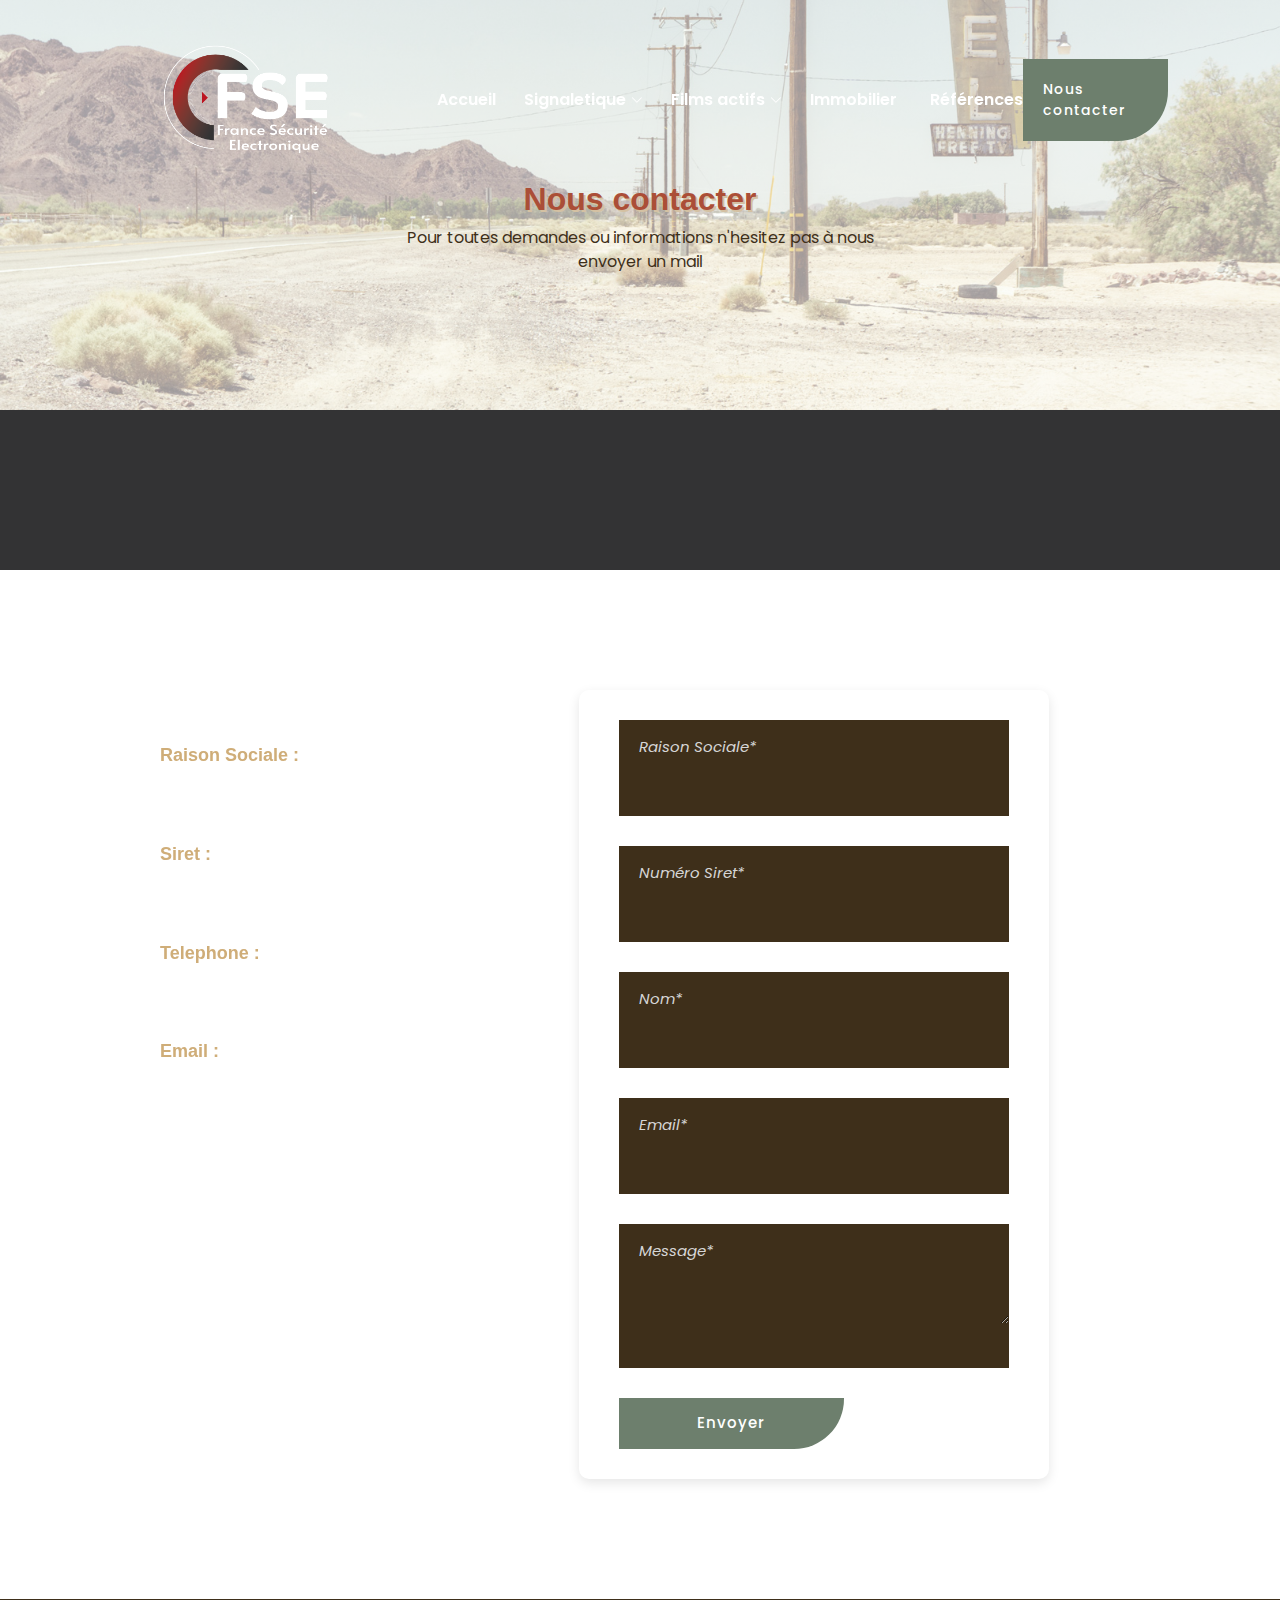
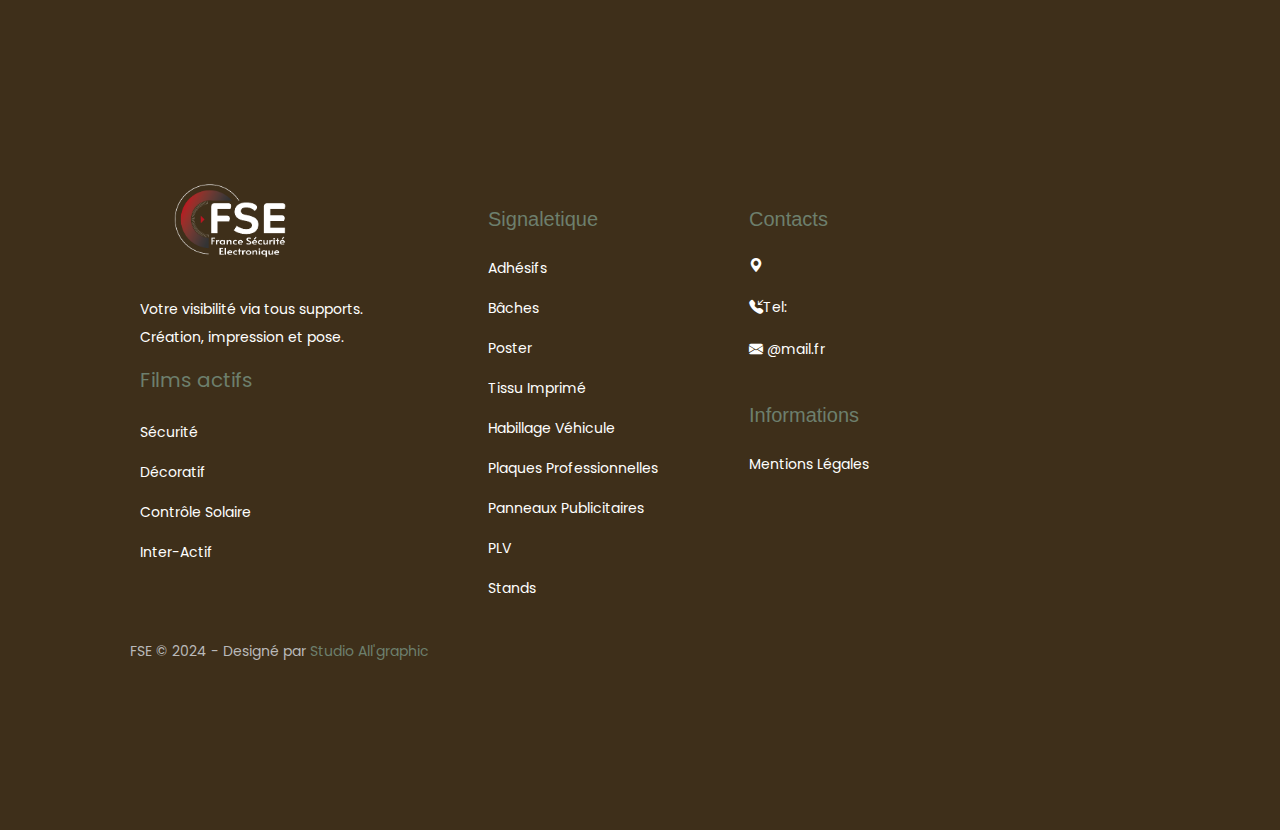
<file: contact.html>
<!DOCTYPE html>
<html lang="FR">
  <head>
  <meta charset="utf-8">
  <meta content="width=device-width, initial-scale=1.0" name="viewport">

  <title>Contact FSE</title>
  <meta content="" name="Technoit - IT Solutions & Business Services Multipurpose Responsive Website Template">
  <meta name="description" content="Technoit - IT Solutions & Business Services Multipurpose Responsive Website Template">
  <meta http-equiv="X-UA-Compatible" content="ie=edge">
  <meta content="" name="ZRTHEMES">

  <!-- Favicons -->
  <link href="assets/images/favicon.png" rel="icon">
  <link href="assets/images/apple-touch-icon.png" rel="apple-touch-icon">

  <!-- Google Fonts -->
  <link href="https://fonts.googleapis.com/css2?family=Open+Sans:ital,wght@0,300;0,400;0,500;0,600;0,700;1,300;1,400;1,600;1,700&amp;family=Montserrat:ital,wght@0,300;0,400;0,500;0,600;0,700;1,300;1,400;1,500;1,600;1,700&amp;family=Raleway:ital,wght@0,300;0,400;0,500;0,600;0,700;1,300;1,400;1,500;1,600;1,700&amp;display=swap" rel="stylesheet">
  <link rel="preconnect" href="https://fonts.googleapis.com">
  <link rel="preconnect" href="https://fonts.gstatic.com" crossorigin="">
  <link href="https://fonts.googleapis.com/css2?family=Oswald:wght@500&amp;display=swap" rel="stylesheet">
  <link href="https://fonts.googleapis.com/css2?family=Poppins:wght@300;400&amp;display=swap" rel="stylesheet">
  <!-- Vendor CSS Files -->
  <link href="assets/vendor/aos/aos.css" rel="stylesheet">
  <link href="assets/stylesheets/font-awesome.min.css" rel="stylesheet">
  <link href="assets/vendor/swiper/swiper-bundle.min.css" rel="stylesheet">
  <link href="assets/vendor/glightbox/css/glightbox.min.css" rel="stylesheet">
  <link href="assets/vendor/bootstrap/css/bootstrap.min.css" rel="stylesheet">
  <link href="assets/vendor/bootstrap-icons/bootstrap-icons.css" rel="stylesheet">
  <!-- Main CSS File -->
  <link href="assets/stylesheets/styles.css" rel="stylesheet">


</head>

<body>
  <header id="header" class="header d-flex align-items-center sticked stikcy-menu">
    <div class="container-fluid container-xl d-flex align-items-center justify-content-between">
      <a href="index.html" class="logo d-flex align-items-center">
        <img src="assets/images/logo.png" alt="logo fse">
      </a>
      <nav id="navbar" class="navbar">
        <ul>
          <li><a href="index.html" class="">Accueil</a></li>
          <li class="dropdown"><a href="souples.html"><span>Signaletique</span> <i class="bi bi-chevron-down dropdown-indicator"></i></a>
            <ul>
              <li class="dropdown"><a href="souples.html"><span>Supports souples</span> <i class="bi bi-chevron-down dropdown-indicator"></i></a>
                <ul>
                  <li><a href="souples.html#adhesifs" class="">Adhésifs</a></li>
                  <li><a href="souples.html#bache" class="">Bâches</a></li>
                  <li><a href="souples.html#poster" class="">Poster</a></li>
                  <li><a href="souples.html#tissu" class="">Tissu imprimé</a></li>
                  <li><a href="souples.html#habillage" class="">Habillage véhicule</a></li>
                </ul>
              </li>
              <li class="dropdown"><a href="rigides.html"><span>Supports rigides</span> <i class="bi bi-chevron-down dropdown-indicator"></i></a>
                <ul>
                  <li><a href="rigides.html#plaques" class="">Plaques professionnelles</a></li>
                  <li><a href="rigides.html#panneaux" class="">Panneaux publicitaires </a></li>
                  <li><a href="rigides.html#plv" class="">PLV</a></li>
                  <li><a href="rigides.html#stands" class="">Stands</a></li>
                </ul>
              </li>
              <li class="dropdown"><a href="enseignes.html"><span>Enseignes</span> <i class="bi bi-chevron-down dropdown-indicator"></i></a>
                <ul>
                  <li class="dropdown"><a href="enseignes.html#drapeaux"><span>Drapeaux</span> <i class=""></i></a>
                  <li class="dropdown"><a href="enseignes.html#lettres"><span>Lettres découpées</span> <i class=""></i></a>
                  <li class="dropdown"><a href="enseignes.html#toles"><span>Tôles tablettes</span> <i class=""></i></a>
                  <li class="dropdown"><a href="enseignes.html#stores"><span>Stores</span> <i class=""></i></a>
                  <li class="dropdown"><a href="enseignes.html#neons"><span>Néons</span> <i class=""></i></a>
                  </ul>
            </ul>
          </li>
          <li class="dropdown"><a href="film actifs.html"><span>Films actifs</span> <i class="bi bi-chevron-down dropdown-indicator"></i></a>
            <ul>
              <li class="dropdown"><a href="film actifs.html#securite"><span>Sécurité</span> <i class=""></i></a></li>
              <li class="dropdown"><a href="film actifs.html#decoratif"><span>Décoratif</span> <i class=""></i></a></li>
              <li class="dropdown"><a href="film actifs.html#solaire"><span>Contrôle solaire </span> <i class=""></i></a></li>
              <li class="dropdown"><a href="film actifs.html#inter"><span>Inter-actif</span> <i class=""></i></a></li>
            </ul>
          </li>
          <li class="dropdown"><a href="immobilier.html"><span>Immobilier</span><i class=""></i></a>
          </li>
          <li><a href="reference.html" class="">Références</a></li>
        </ul>
      </nav><!-- .navbar -->
      <a href="contact.html" class="btn-get-started hide-on-mobile">Nous contacter</a>
      <i class="mobile-nav-toggle mobile-nav-show bi bi-list"></i>
      <i class="mobile-nav-toggle mobile-nav-hide d-none bi bi-x"></i>
    </div>
  </header>
  <!-- End Header -->

  <!--  Breadcrumbs  -->
  <div class="breadcrumbs">
    <div class="page-header d-flex align-items-center">
      <div class="container position-relative">
        <div class="row d-flex justify-content-center">
          <div class="col-lg-6 text-center">
            <h2>Nous contacter</h2>
            <p>Pour toutes demandes ou informations n'hesitez pas à nous envoyer un mail </p>
          </div>
        </div>
      </div>
    </div>
    <nav>
      <div class="container">
       
      </div>
    </nav>
  </div><!-- End Breadcrumbs -->

  <main id="main">

    <div class="single-page">
      <!-- Start Contact Section -->
    <div id="contact" class="contact-section section">
     
      <div class="container">
        <div class="row">
          <div class="col-lg-4 col-md-12" data-aos="fade-right">
            <div class="contact-information-box-3">
              <div class="col-lg-12">
                <div class="single-contact-info-box">
                  <div class="contact-info">
                    <h6>Raison sociale :</h6>
                  </div>
                </div>
              </div>
              <div class="row">
                <div class="col-lg-12">
                  <div class="single-contact-info-box">
                    <div class="contact-info">
                      <h6>Siret :</h6>
                    </div>
                  </div>
                </div>
                <div class="col-lg-12">
                  <div class="single-contact-info-box">
                    <div class="contact-info">
                      <h6>Telephone :</h6>
                    </div>
                  </div>
                </div>
                <div class="col-lg-12">
                  <div class="single-contact-info-box">
                    <div class="contact-info">
                      <h6>Email :</h6>
                    </div>
                  </div>
                </div>
              </div>
            </div>
          </div>
            <div class="col-lg-8 col-md-12">
              <div class="contact-form-box contact-form contact-form-3">
                <div class="form-container-box">
                  <form class="rd-mailform rd-mailform_style-1" data-form-output="form-output-global" data-form-type="contact" method="post">
                    <div class="form-group form-input-box">
                      <input class="form-control" id="contact-name" type="text" name="name" required placeholder="Raison sociale*" >
                      <label class="form-label" for="contact-name"></label>
                    </div>
                    <div class="form-group form-input-box">
                      <input class="form-control" id="contact-name" type="text" name="name" required placeholder="Numéro siret*" >
                      <label class="form-label" for="contact-name"></label>
                    </div>
                    <div class="form-group form-input-box">
                      <input class="form-control" id="contact-name" type="text" name="name" required placeholder="Nom*" >
                      <label class="form-label" for="contact-name"></label>
                    </div>
                    <div class="form-group form-input-box">
                      <input class="form-control" id="contact-email" type="email" name="email" required placeholder="Email*">
                      <label class="form-label" for="contact-email"></label>
                    </div>
                    <div class="form-group form-input-box">
                      <textarea class="form-control" id="contact-message" name="message" required placeholder="Message*"></textarea>
                      <label class="form-label" for="contact-message"></label>
                    </div>
                    <button class="btn-get-started hide-on-mobile" type="submit">Envoyer</button>
                  </form>
                </div>
              </div>
            </div>
          </div>
        </div>
      </div>
    </div>
    <!-- End Contact Section -->
    </div>

  </main><!-- End #main -->

  <!--  Footer  -->
  <footer id="footer" class="footer-section">
    <div class="container">
        <div class="footer-content pt-5 pb-5">
            <div class="row">
                <div class="col-xl-4 col-lg-4 mb-50">
                    <div class="footer-widget">
                        <div class="footer-logo">
                            <a href="index.html" class="logo d-flex align-items-center">
                              <img src="assets/images/logo.png" alt="logo fse">
                            </a>
                        </div>
                        <div class="footer-text">
                            <p>Votre visibilité via tous supports.<br/>Création, impression et pose.</p>
                        </div>
                        <div class="footer-social-icon">
                            <span>Films actifs</span>
                            <ul class="list">
                              <li><a href="film actifs.html#securite">Sécurité</a></li>
                              <li><a href="film actifs.html#decoratif">Décoratif</a></li>
                              <li><a href="film actifs.html#solaire">Contrôle solaire </a></li>
                              <li><a href="film actifs.html#inter">Inter-actif</a></li>
                            </ul>
                        </div>
                    </div>
                </div>
                
                <div class="col-lg-3 col-md-6 col-sm-12 footer-column">
                      <div class="service-widget footer-widget">
                        <div class="footer-widget-heading">
                            <h3>Signaletique</h3>
                        </div>
                          <ul class="list">
                            <li><a href="souples.html#adhesifs" class="">Adhésifs</a></li>
                            <li><a href="souples.html#bache" class="">Bâches</a></li>
                            <li><a href="souples.html#poster" class="">Poster</a></li>
                            <li><a href="souples.html#tissu" class="">Tissu imprimé</a></li>
                            <li><a href="souples.html#habillage" class="">Habillage véhicule</a></li>
                            <li><a href="rigides.html#plaques" class="">Plaques professionnelles</a></li>
                            <li><a href="rigides.html#panneaux" class="">Panneaux publicitaires </a></li>
                            <li><a href="rigides.html#plv" class="">PLV</a></li>
                            <li><a href="rigides.html#stands" class="">Stands</a></li>
                          </ul>
                      </div>
                  </div>
                <div class="col-xl-4 col-lg-4 col-md-6 mb-50">
                    <div class="contact-widget footer-widget">
                        <div class="footer-widget-heading">
                            <h3>Contacts</h3>
                        </div>
                          <div class="footer-text">
                              <p><i class="bi bi-geo-alt-fill mr-15"></i>  </p>
                              <p><i class="bi bi-telephone-inbound-fill mr-15"></i>Tel: </p>
                              <p><i class="bi bi-envelope-fill mr-15"></i> @mail.fr</p>
                          </div>
                    </div>
                    <div class="service-widget footer-widget">
                        <div class="footer-widget-heading">
                            <h3>Informations</h3>
                        </div>
                          <ul class="list">
                            <li><a href="privacy-policy.html">Mentions légales</a></li>
                          </ul>
                    </div>
                </div>
            </div>
            <div class="row">
                <div class="col-xl-6 col-lg-6 text-left text-lg-left">
                    <div class="copyright-text">
                        <p>FSE © 2024 - Designé par <a href="https://studio-allgraphic.com/" target="_blank"> Studio All'graphic</a></p>
                    </div>
                </div>
            </div>
        </div>
    </div>
  </footer>
  <!-- End Footer -->

  <a href="#" class="scroll-top d-flex align-items-center justify-content-center active">
    <i class="bi bi-arrow-up-short"></i>
  </a>

  <div id="preloader"></div>

  <!-- Vendor JS Files -->
  <script src="assets/javascripts/jquery.min.js"></script>
  <script src="assets/vendor/glightbox/js/glightbox.min.js"></script>
  <script src="assets/vendor/bootstrap/js/bootstrap.bundle.min.js"></script>
  <script src="assets/vendor/aos/aos.js"></script>
  <script src="assets/vendor/swiper/swiper-bundle.min.js"></script>
  <script src="assets/javascripts/plugins.js"></script>
  <script src="assets/javascripts/purecounter_vanilla.js"></script>
  <script src="assets/javascripts/validator.min.js"></script>
  <script src="assets/javascripts/contactform.js"></script>
  <script src="assets/javascripts/particles.min.js"></script>
  <script src="assets/javascripts/script.js"></script>

  <!-- Template Main JS File -->
  <script src="assets/javascripts/main.js"></script>



</body></html>
</file>
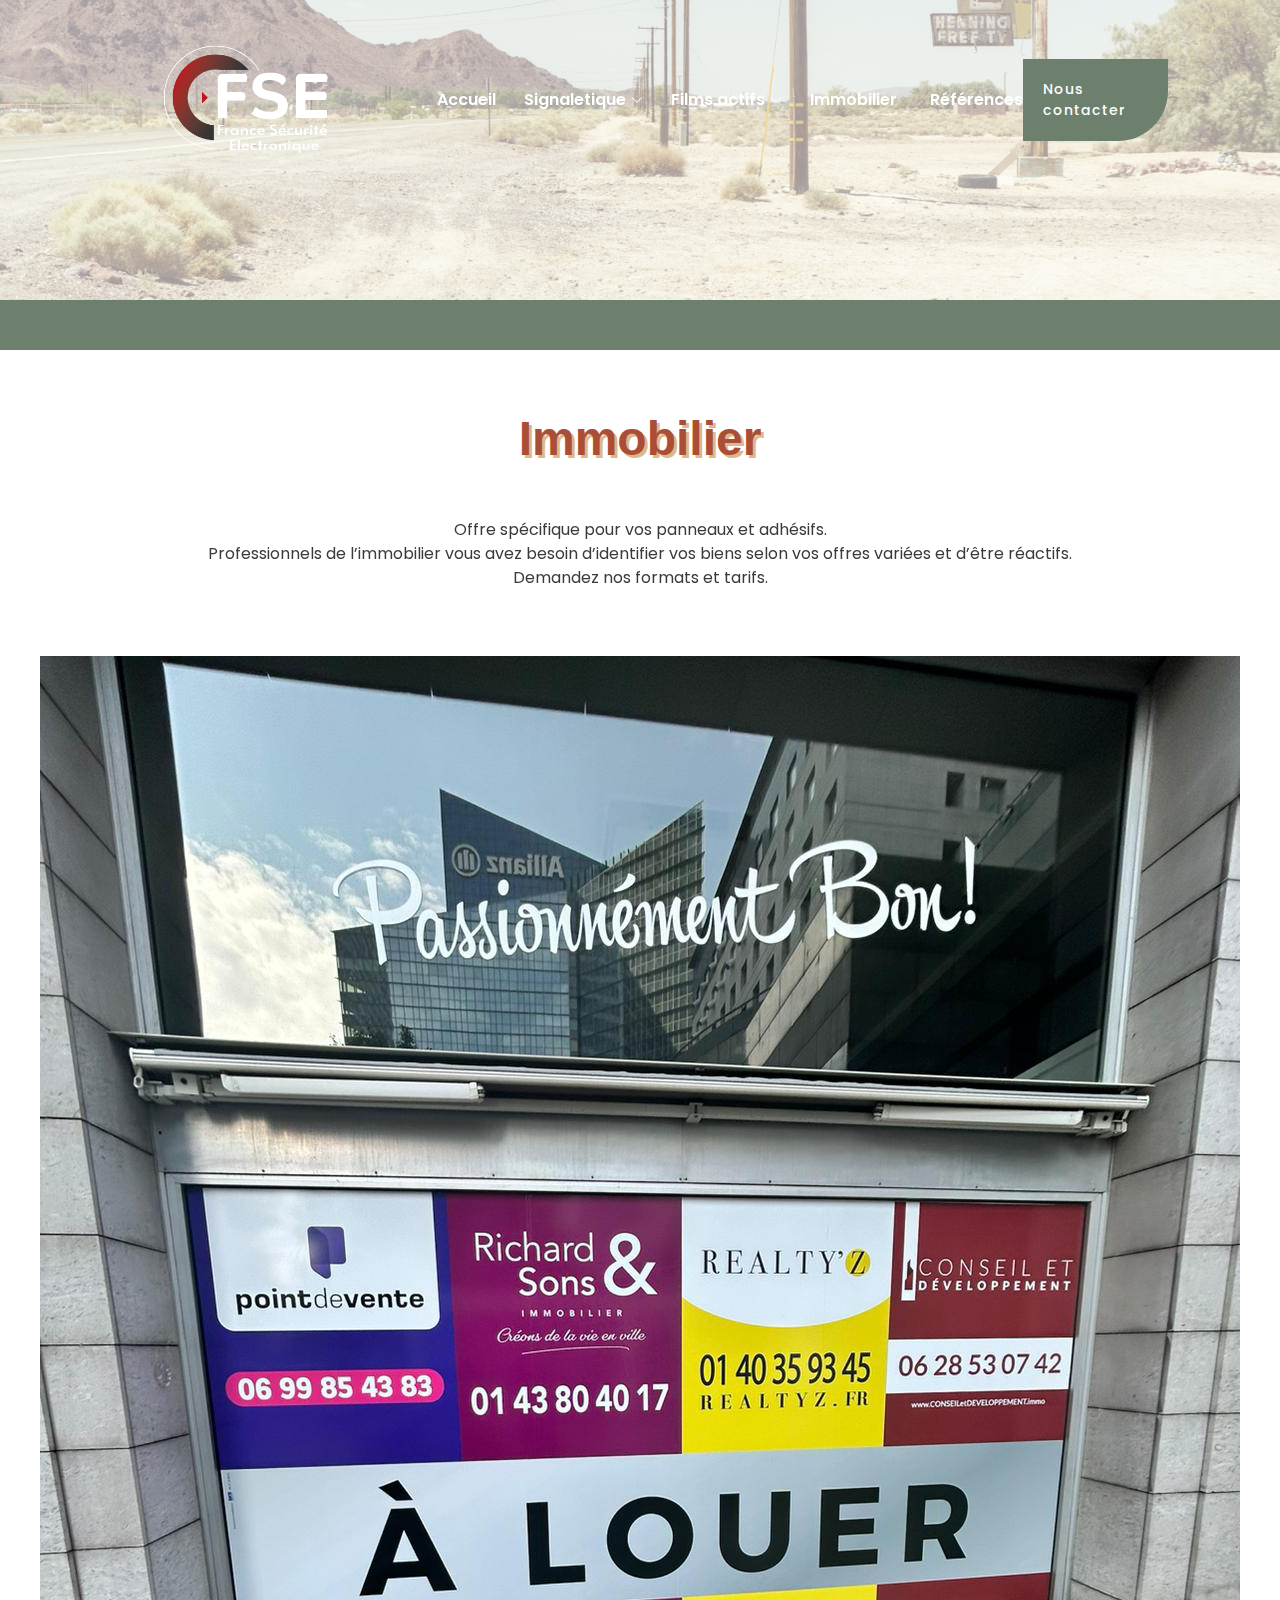
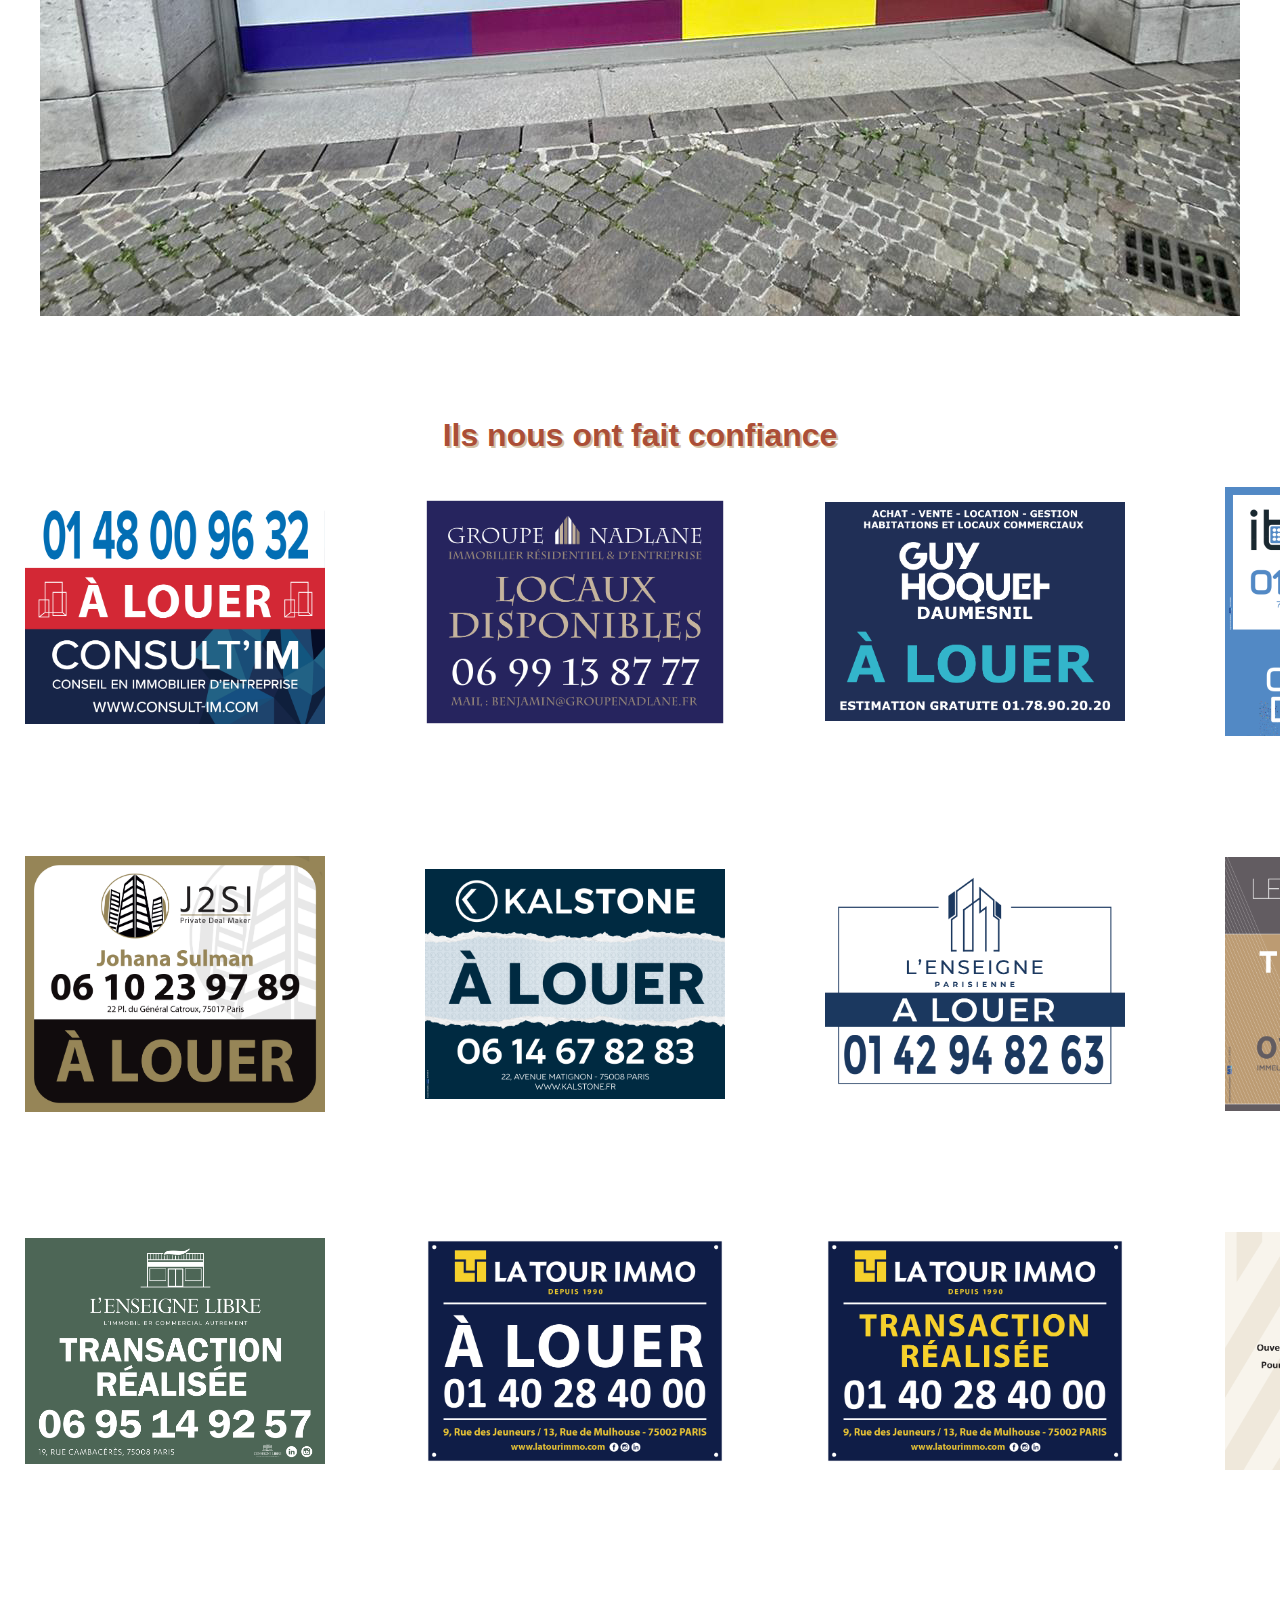
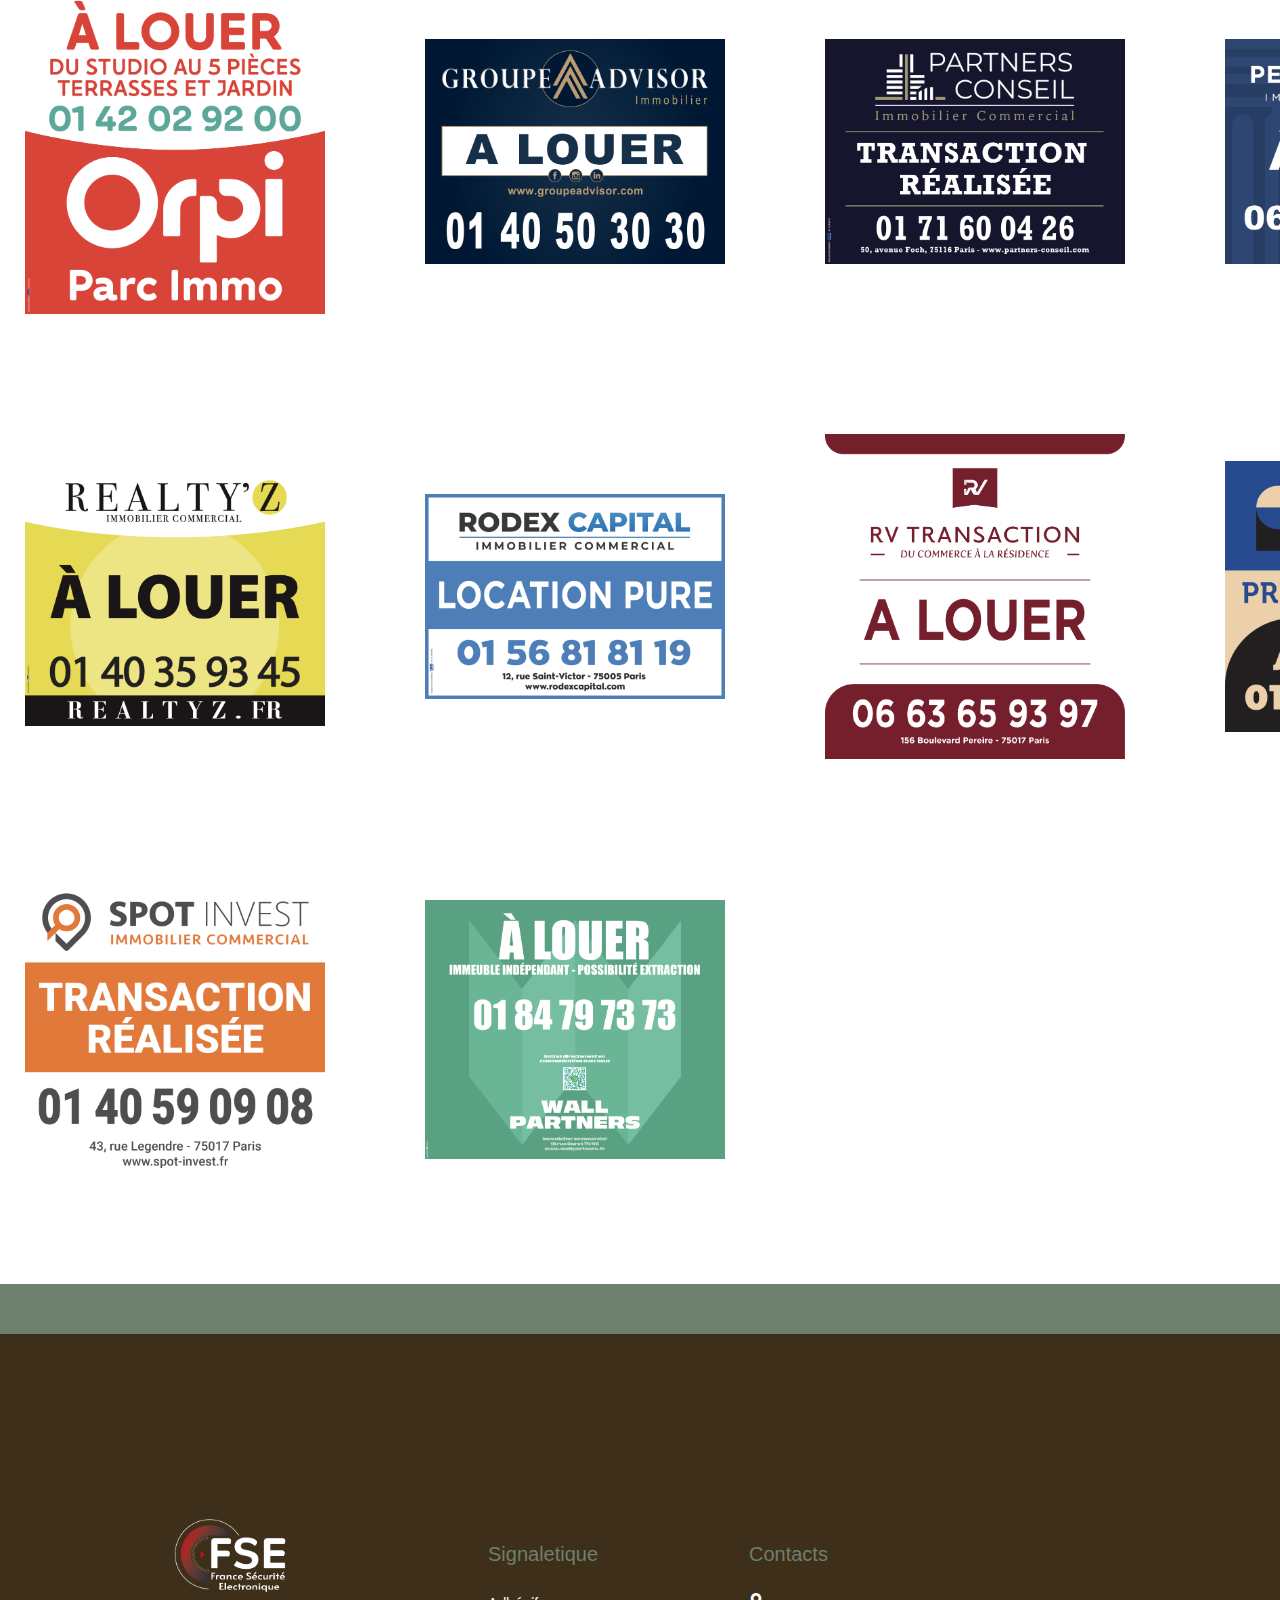
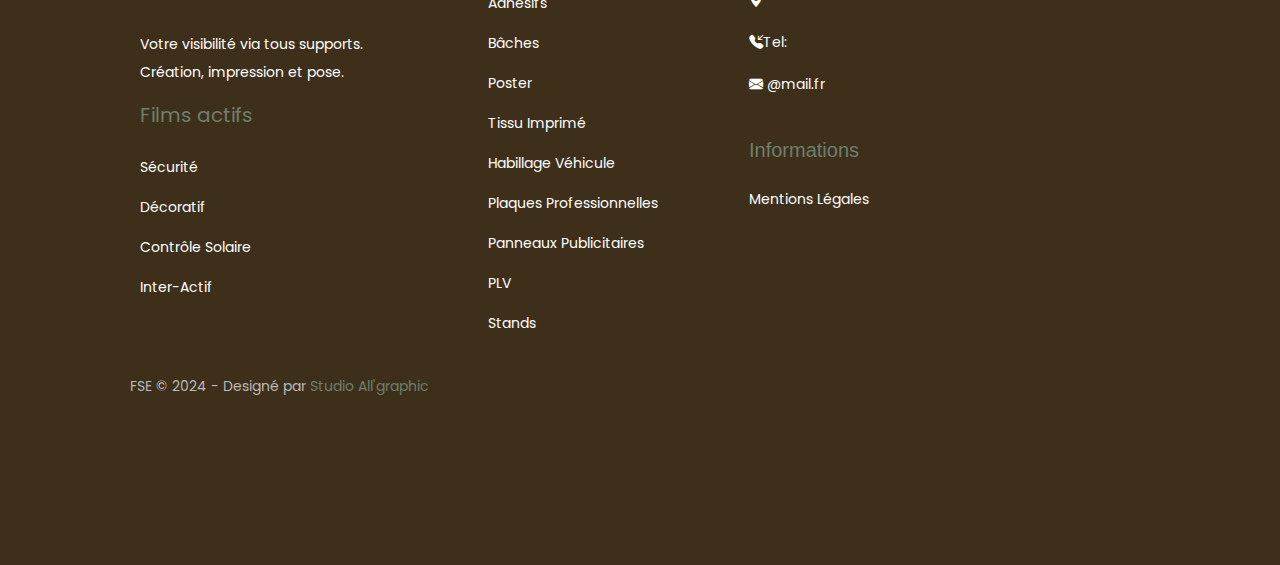
<file: immobilier.html>
<!DOCTYPE html>
<html lang="fr">
  <head>
  <meta charset="utf-8">
  <meta content="width=device-width, initial-scale=1.0" name="viewport">

  <title>services</title>
  <meta content="" name="Technoit - IT Solutions & Business Services Multipurpose Responsive Website Template">
  <meta name="description" content="Technoit - IT Solutions & Business Services Multipurpose Responsive Website Template">
  <meta http-equiv="X-UA-Compatible" content="ie=edge">
  <meta content="" name="ZRTHEMES">

  <!-- Favicons -->
  <link href="assets/images/favicon.png" rel="icon">
  <link href="assets/images/apple-touch-icon.png" rel="apple-touch-icon">

  <!-- Google Fonts -->
  <link href="https://fonts.googleapis.com/css2?family=Open+Sans:ital,wght@0,300;0,400;0,500;0,600;0,700;1,300;1,400;1,600;1,700&amp;family=Montserrat:ital,wght@0,300;0,400;0,500;0,600;0,700;1,300;1,400;1,500;1,600;1,700&amp;family=Raleway:ital,wght@0,300;0,400;0,500;0,600;0,700;1,300;1,400;1,500;1,600;1,700&amp;display=swap" rel="stylesheet">
  <link rel="preconnect" href="https://fonts.googleapis.com">
  <link rel="preconnect" href="https://fonts.gstatic.com" crossorigin="">
  <link href="https://fonts.googleapis.com/css2?family=Oswald:wght@500&amp;display=swap" rel="stylesheet">
  <link href="https://fonts.googleapis.com/css2?family=Poppins:wght@300;400&amp;display=swap" rel="stylesheet">
  <!-- Vendor CSS Files -->
  <link href="assets/vendor/aos/aos.css" rel="stylesheet">
  <link href="assets/stylesheets/font-awesome.min.css" rel="stylesheet">
  <link href="assets/vendor/swiper/swiper-bundle.min.css" rel="stylesheet">
  <link href="assets/vendor/glightbox/css/glightbox.min.css" rel="stylesheet">
  <link href="assets/vendor/bootstrap/css/bootstrap.min.css" rel="stylesheet">
  <link href="assets/vendor/bootstrap-icons/bootstrap-icons.css" rel="stylesheet">
  <link href="https://cdnjs.cloudflare.com/ajax/libs/font-awesome/5.15.4/css/all.min.css" rel="stylesheet">
  <!-- Main CSS File -->
  <link href="assets/stylesheets/styles.css" rel="stylesheet">


</head>

<body>
  <header id="header" class="header d-flex align-items-center sticked stikcy-menu">
    <div class="container-fluid container-xl d-flex align-items-center justify-content-between">
      <a href="index.html" class="logo d-flex align-items-center">
        <img src="assets/images/logo.png" alt="logo fse">
      </a>
      <nav id="navbar" class="navbar">
        <ul>
            <li><a href="index.html" class="">Accueil</a></li>
            <li class="dropdown"><a href="souples.html"><span>Signaletique</span> <i class="bi bi-chevron-down dropdown-indicator"></i></a>
              <ul>
                <li class="dropdown"><a href="souples.html"><span>Supports souples</span> <i class="bi bi-chevron-down dropdown-indicator"></i></a>
                  <ul>
                    <li><a href="souples.html#adhesifs" class="">Adhésifs</a></li>
                    <li><a href="souples.html#bache" class="">Bâches</a></li>
                    <li><a href="souples.html#poster" class="">Poster</a></li>
                    <li><a href="souples.html#tissu" class="">Tissu imprimé</a></li>
                    <li><a href="souples.html#habillage" class="">Habillage véhicule</a></li>
                  </ul>
                </li>
                <li class="dropdown"><a href="rigides.html"><span>Supports rigides</span> <i class="bi bi-chevron-down dropdown-indicator"></i></a>
                  <ul>
                    <li><a href="rigides.html#plaques" class="">Plaques professionnelles</a></li>
                    <li><a href="rigides.html#panneaux" class="">Panneaux publicitaires </a></li>
                    <li><a href="rigides.html#plv" class="">PLV</a></li>
                    <li><a href="rigides.html#stands" class="">Stands</a></li>
                  </ul>
                </li>
                <li class="dropdown"><a href="enseignes.html"><span>Enseignes</span> <i class="bi bi-chevron-down dropdown-indicator"></i></a>
                    <ul>
                      <li class="dropdown"><a href="enseignes.html#drapeaux"><span>Drapeaux</span> <i class=""></i></a>
                      <li class="dropdown"><a href="enseignes.html#lettres"><span>Lettres découpées</span> <i class=""></i></a>
                      <li class="dropdown"><a href="enseignes.html#toles"><span>Tôles tablettes</span> <i class=""></i></a>
                      <li class="dropdown"><a href="enseignes.html#stores"><span>Stores</span> <i class=""></i></a>
                      <li class="dropdown"><a href="enseignes.html#neons"><span>Néons</span> <i class=""></i></a>
                      </ul>
                </ul>
              </li>
            <li class="dropdown"><a href="film actifs.html"><span>Films actifs</span> <i class="bi bi-chevron-down dropdown-indicator"></i></a>
              <ul>
                <li class="dropdown"><a href="film actifs.html#securite"><span>Sécurité</span> <i class=""></i></a></li>
                <li class="dropdown"><a href="film actifs.html#decoratif"><span>Décoratif</span> <i class=""></i></a></li>
                <li class="dropdown"><a href="film actifs.html#solaire"><span>Contrôle solaire </span> <i class=""></i></a></li>
                <li class="dropdown"><a href="film actifs.html#inter"><span>Inter-actif</span> <i class=""></i></a></li>
              </ul>
            </li>
            <li class="dropdown"><a href="immobilier.html"><span>Immobilier</span><i class=""></i></a>
            </li>
            <li><a href="reference.html" class="">Références</a></li>
          </ul>
      </nav><!-- .navbar -->
      <a href="contact.html" class="btn-get-started hide-on-mobile">Nous contacter</a>
      <i class="mobile-nav-toggle mobile-nav-show bi bi-list"></i>
      <i class="mobile-nav-toggle mobile-nav-hide d-none bi bi-x"></i>
    </div>
  </header>
  <!-- End Header -->

  <!--  Breadcrumbs  -->
  <div class="breadcrumbs">
    <div class="page-header d-flex align-items-center">
      <div class="container position-relative">
      </div>
    </div>
  </div><!-- End Breadcrumbs -->

  <main id="main" class="retro-section">
    <div id="services" class="section">
        
            <div class="retro-header">
                <h2>Immobilier</h2>
                <p data-aos="fade-up" data-aos-delay="400">Offre spécifique pour vos panneaux et adhésifs.<br>
                    Professionnels de l’immobilier vous avez besoin d’identifier vos biens selon vos offres variées et d’être réactifs.<br>
                    Demandez nos formats et tarifs.
                    </p>
            </div>
            <img class="immo" src="assets/images/affiches-immo.jpg" alt="">
              
            <h2>Ils nous ont fait confiance</h2>
            <div class="retro-grid-immo ref-imo">
                <div class="retro-card-immo">
                    <div class="retro-logo-immo">
                        <img src="assets/images/logos/immo/Consultim_60x80_ALOUER.png" alt="Hotel le prince de galles">
                    </div>
                </div>
  
                <div class="retro-card-immo">
                    <div class="retro-logo-immo">
                        <img src="assets/images/logos/immo/GROUPE NADLANE_80x60_Locaux.png" alt="Nikki Beach">
                    </div>
                </div>
  
                <div class="retro-card-immo">
                    <div class="retro-logo-immo">
                        <img src="assets/images/logos/immo/GuyHoquet03_260x190.png" alt="Pernod Ricard">
                    </div>
                </div>
  
                <div class="retro-card-immo">
                    <div class="retro-logo-immo">
                        <img src="assets/images/logos/immo/Ibu03_260x216.png" alt="Sony Playstation">
                    </div>
                </div>
  
                <div class="retro-card-immo">
                    <div class="retro-logo-immo">
                        <img src="assets/images/logos/immo/J2SI01_299x275_V2.png" alt="Westin">
                    </div>
                </div>
                <div class="retro-card-immo">
                  <div class="retro-logo-immo">
                      <img src="assets/images/logos/immo/Kalstone02_230x200.png" alt="Actual Audition">
                  </div>
              </div>
  
              <div class="retro-card-immo">
                  <div class="retro-logo-immo">
                      <img src="assets/images/logos/immo/L'ENSEIGNE PARSIENNE_80x60.png" alt="Akira">
                  </div>
              </div>
  
              <div class="retro-card-immo">
                  <div class="retro-logo-immo">
                      <img src="assets/images/logos/immo/LBP02_260x220.png" alt="Nikki Beach">
                  </div>
              </div>
  
              <div class="retro-card-immo">
                  <div class="retro-logo-immo">
                      <img src="assets/images/logos/immo/LL_80x60_TR.png" alt="B et K">
                  </div>
              </div>
  
              <div class="retro-card-immo">
                  <div class="retro-logo-immo">
                      <img src="assets/images/logos/immo/LTI_80x60_2e_Alouer.png" alt="Capi France">
                  </div>
              </div>
  
              <div class="retro-card-immo">
                  <div class="retro-logo-immo">
                      <img src="assets/images/logos/immo/LTI_80x60_2e_TR.png" alt="CBRE">
                  </div>
              </div>
              <div class="retro-card-immo">
                <div class="retro-logo-immo">
                    <img src="assets/images/logos/immo/Moriss01_330x261.png" alt="Century21">
                </div>
            </div>
  
            <div class="retro-card-immo">
                <div class="retro-logo-immo">
                    <img src="assets/images/logos/immo/Orpi01_74x80.png" alt="Commerce Immo">
                </div>
            </div>
  
            <div class="retro-card-immo">
                <div class="retro-logo-immo">
                    <img src="assets/images/logos/immo/Panneau_Alouer_80x60.png" alt="CONSULT'IM">
                </div>
            </div>
  
            <div class="retro-card-immo">
                <div class="retro-logo-immo">
                    <img src="assets/images/logos/immo/PC_80x60.png" alt="Demarche Française">
                </div>
            </div>
  
            <div class="retro-card-immo">
                <div class="retro-logo-immo">
                    <img src="assets/images/logos/immo/PetrusCapital_80x60_ALouer.png" alt="Gbail">
                </div>
            </div>
  
            <div class="retro-card-immo">
                <div class="retro-logo-immo">
                    <img src="assets/images/logos/immo/Realty'z 06_330x285.png" alt="Groupe Advisor">
                </div>
            </div>
            <div class="retro-card-immo">
              <div class="retro-logo-immo">
                  <img src="assets/images/logos/immo/RODEX.png" alt="Hugues Chevalier">
              </div>
          </div>
  
          <div class="retro-card-immo">
              <div class="retro-logo-immo">
                  <img src="assets/images/logos/immo/RV.png" alt="Iburoshop">
              </div>
          </div>
  
          <div class="retro-card-immo">
              <div class="retro-logo-immo">
                  <img src="assets/images/logos/immo/SDC_Bandeau 80x60.png" alt="J2SI">
              </div>
          </div>
  
          <div class="retro-card-immo">
              <div class="retro-logo-immo">
                  <img src="assets/images/logos/immo/Spotin11_60x60.png" alt="KALSTONE">
              </div>
          </div>
  
          <div class="retro-card-immo">
              <div class="retro-logo-immo">
                  <img src="assets/images/logos/immo/WP66_V5_243x281.png" alt="L'enseigne PARSIENNE">
              </div>
          </div>
            </div>
        </div>
    </div>
    
</main>

  <!--  Footer  -->
  <footer id="footer" class="footer-section">
    <div class="container">
        <div class="footer-content pt-5 pb-5">
            <div class="row">
                <div class="col-xl-4 col-lg-4 mb-50">
                    <div class="footer-widget">
                        <div class="footer-logo">
                            <a href="index.html" class="logo d-flex align-items-center">
                              <img src="assets/images/logo.png" alt="logo fse">
                            </a>
                        </div>
                        <div class="footer-text">
                            <p>Votre visibilité via tous supports.<br/>Création, impression et pose.</p>
                        </div>
                        <div class="footer-social-icon">
                            <span>Films actifs</span>
                            <ul class="list">
                              <li><a href="film actifs.html#securite">Sécurité</a></li>
                              <li><a href="film actifs.html#decoratif">Décoratif</a></li>
                              <li><a href="film actifs.html#solaire">Contrôle solaire </a></li>
                              <li><a href="film actifs.html#inter">Inter-actif</a></li>
                            </ul>
                        </div>
                    </div>
                </div>
                
                <div class="col-lg-3 col-md-6 col-sm-12 footer-column">
                      <div class="service-widget footer-widget">
                        <div class="footer-widget-heading">
                            <h3>Signaletique</h3>
                        </div>
                          <ul class="list">
                            <li><a href="souples.html#adhesifs" class="">Adhésifs</a></li>
                            <li><a href="souples.html#bache" class="">Bâches</a></li>
                            <li><a href="souples.html#poster" class="">Poster</a></li>
                            <li><a href="souples.html#tissu" class="">Tissu imprimé</a></li>
                            <li><a href="souples.html#habillage" class="">Habillage véhicule</a></li>
                            <li><a href="rigides.html#plaques" class="">Plaques professionnelles</a></li>
                            <li><a href="rigides.html#panneaux" class="">Panneaux publicitaires </a></li>
                            <li><a href="rigides.html#plv" class="">PLV</a></li>
                            <li><a href="rigides.html#stands" class="">Stands</a></li>
                          </ul>
                      </div>
                  </div>
                <div class="col-xl-4 col-lg-4 col-md-6 mb-50">
                    <div class="contact-widget footer-widget">
                        <div class="footer-widget-heading">
                            <h3>Contacts</h3>
                        </div>
                          <div class="footer-text">
                              <p><i class="bi bi-geo-alt-fill mr-15"></i>  </p>
                              <p><i class="bi bi-telephone-inbound-fill mr-15"></i>Tel: </p>
                              <p><i class="bi bi-envelope-fill mr-15"></i> @mail.fr</p>
                          </div>
                    </div>
                    <div class="service-widget footer-widget">
                        <div class="footer-widget-heading">
                            <h3>Informations</h3>
                        </div>
                          <ul class="list">
                            <li><a href="privacy-policy.html">Mentions légales</a></li>
                          </ul>
                    </div>
                </div>
            </div>
            <div class="row">
                <div class="col-xl-6 col-lg-6 text-left text-lg-left">
                    <div class="copyright-text">
                        <p>FSE © 2024 - Designé par <a href="https://studio-allgraphic.com/" target="_blank"> Studio All'graphic</a></p>
                    </div>
                </div>
            </div>
        </div>
    </div>
  </footer>
  <!-- End Footer -->

  <a href="#" class="scroll-top d-flex align-items-center justify-content-center active">
    <i class="bi bi-arrow-up-short"></i>
  </a>

  <div id="preloader"></div>

  <!-- Vendor JS Files -->
  <script src="assets/javascripts/jquery.min.js"></script>
  <script src="assets/vendor/glightbox/js/glightbox.min.js"></script>
  <script src="assets/vendor/bootstrap/js/bootstrap.bundle.min.js"></script>
  <script src="assets/vendor/aos/aos.js"></script>
  <script src="assets/vendor/swiper/swiper-bundle.min.js"></script>
  <script src="assets/javascripts/plugins.js"></script>
  <script src="assets/javascripts/purecounter_vanilla.js"></script>
  <script src="assets/javascripts/validator.min.js"></script>
  <script src="assets/javascripts/contactform.js"></script>
  <script src="assets/javascripts/particles.min.js"></script>
  <script src="assets/javascripts/script.js"></script>

  <!-- Template Main JS File -->
  <script src="assets/javascripts/main.js"></script>
  <script>
    window.addEventListener('scroll', () => {
      const scrollPosition = window.scrollY;
      const imageListSection = document.querySelector('.image-list-section');
      const sectionPosition = imageListSection.getBoundingClientRect().top;

      if (sectionPosition < window.innerHeight) {
        imageListSection.classList.add('scrolled');
      } else {
        imageListSection.classList.remove('scrolled');
      }
    });
  </script>


</body></html>
</file>
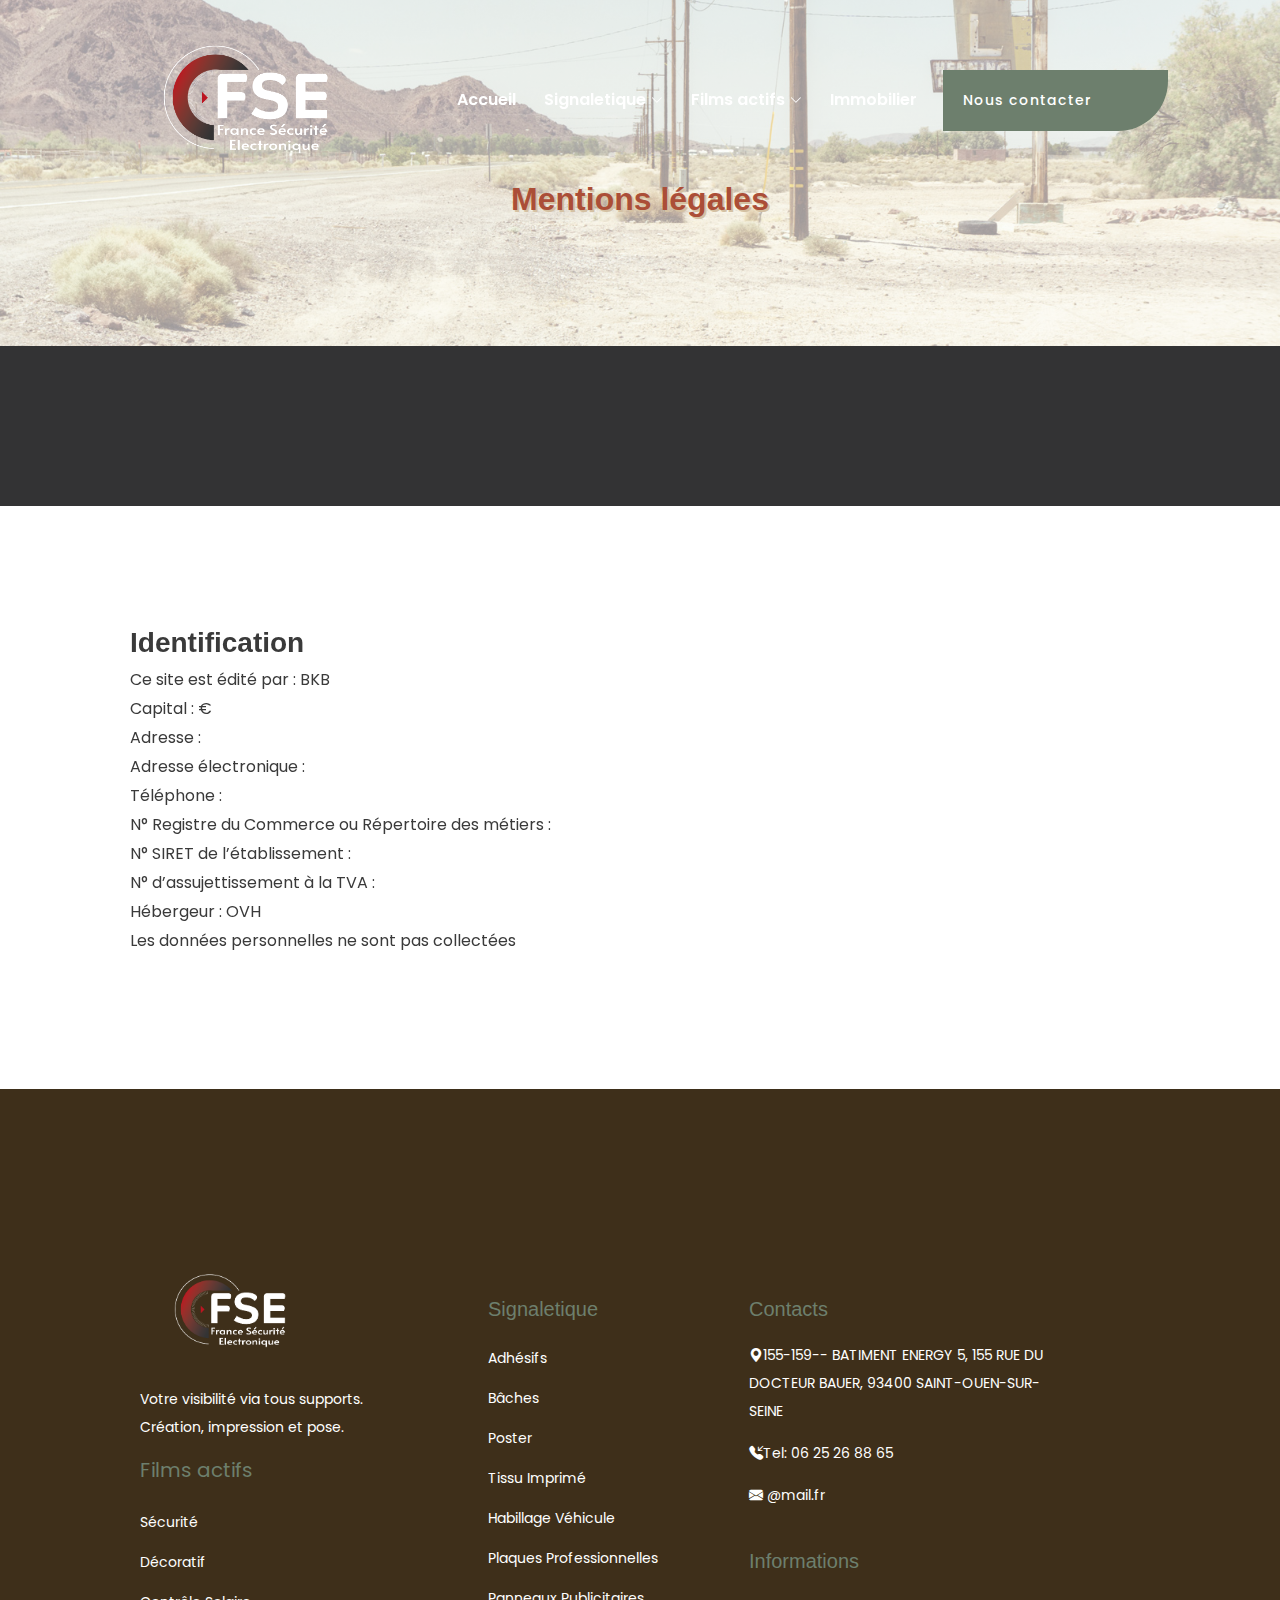
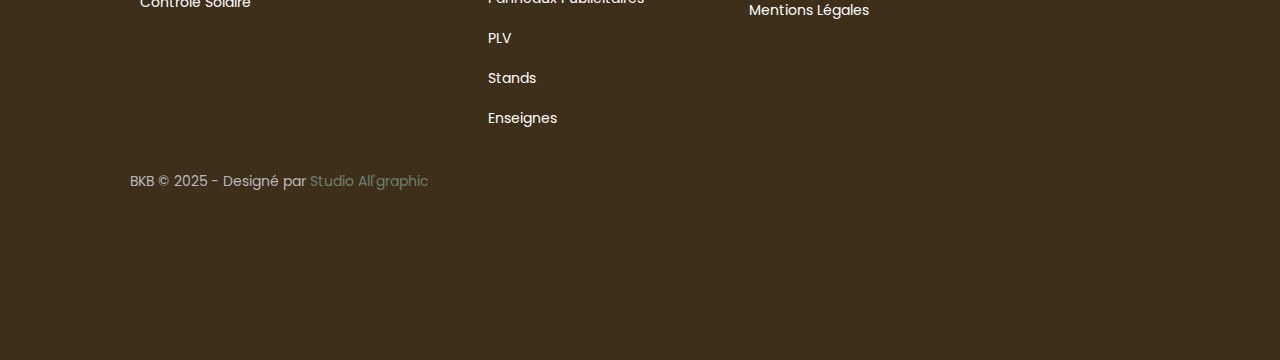
<file: privacy-policy.html>
<!DOCTYPE html>
<html lang="fr">
  <head>
  <meta charset="utf-8">
  <meta content="width=device-width, initial-scale=1.0" name="viewport">

  <title>Mentions légales france sécurité électronique</title>
  <meta content="" name="Technoit - IT Solutions & Business Services Multipurpose Responsive Website Template">
  <meta name="description" content="Technoit - IT Solutions & Business Services Multipurpose Responsive Website Template">
  <meta http-equiv="X-UA-Compatible" content="ie=edge">
  <meta content="" name="ZRTHEMES">

  <!-- Favicons -->
  <link href="assets/images/favicon.png" rel="icon">
  <link href="assets/images/apple-touch-icon.png" rel="apple-touch-icon">

  <!-- Google Fonts -->
  <link href="https://fonts.googleapis.com/css2?family=Open+Sans:ital,wght@0,300;0,400;0,500;0,600;0,700;1,300;1,400;1,600;1,700&amp;family=Montserrat:ital,wght@0,300;0,400;0,500;0,600;0,700;1,300;1,400;1,500;1,600;1,700&amp;family=Raleway:ital,wght@0,300;0,400;0,500;0,600;0,700;1,300;1,400;1,500;1,600;1,700&amp;display=swap" rel="stylesheet">
  <link rel="preconnect" href="https://fonts.googleapis.com">
  <link rel="preconnect" href="https://fonts.gstatic.com" crossorigin="">
  <link href="https://fonts.googleapis.com/css2?family=Oswald:wght@500&amp;display=swap" rel="stylesheet">
  <link href="https://fonts.googleapis.com/css2?family=Poppins:wght@300;400&amp;display=swap" rel="stylesheet">
  <!-- Vendor CSS Files -->
  <link href="assets/vendor/aos/aos.css" rel="stylesheet">
  <link href="assets/stylesheets/font-awesome.min.css" rel="stylesheet">
  <link href="assets/vendor/swiper/swiper-bundle.min.css" rel="stylesheet">
  <link href="assets/vendor/glightbox/css/glightbox.min.css" rel="stylesheet">
  <link href="assets/vendor/bootstrap/css/bootstrap.min.css" rel="stylesheet">
  <link href="assets/vendor/bootstrap-icons/bootstrap-icons.css" rel="stylesheet">
  <!-- Main CSS File -->
  <link href="assets/stylesheets/styles.css" rel="stylesheet">


</head>

<body>
  <header id="header" class="header d-flex align-items-center sticked stikcy-menu">
    <div class="container-fluid container-xl d-flex align-items-center justify-content-between">
      <a href="index.html" class="logo d-flex align-items-center">
        <img src="assets/images/logo.png" alt="logo fse">
      </a>
      <nav id="navbar" class="navbar">
        <ul>
          <li><a href="index.html" class="">Accueil</a></li>
          <li class="dropdown"><a href="souples.html"><span>Signaletique</span> <i class="bi bi-chevron-down dropdown-indicator"></i></a>
            <ul>
              <li class="dropdown"><a href="souples.html"><span>Supports souples</span> <i class="bi bi-chevron-down dropdown-indicator"></i></a>
                <ul>
                  <li><a href="souples.html#adhesifs" class="">Adhésifs</a></li>
                  <li><a href="souples.html#bache" class="">Bâches</a></li>
                  <li><a href="souples.html#poster" class="">Poster</a></li>
                  <li><a href="souples.html#tissu" class="">Tissu imprimé</a></li>
                  <li><a href="souples.html#habillage" class="">Habillage véhicule</a></li>
                </ul>
              </li>
              <li class="dropdown"><a href="rigides.html"><span>Supports rigides</span> <i class="bi bi-chevron-down dropdown-indicator"></i></a>
                <ul>
                  <li><a href="rigides.html#plaques" class="">Plaques professionnelles</a></li>
                  <li><a href="rigides.html#panneaux" class="">Panneaux publicitaires </a></li>
                  <li><a href="rigides.html#plv" class="">PLV</a></li>
                  <li><a href="rigides.html#stands" class="">Stands</a></li>
                </ul>
              </li>
              <li class="dropdown"><a href="enseignes.html"><span>Enseignes</span> <i class="bi bi-chevron-down dropdown-indicator"></i></a>
                <ul>
                  <li class="dropdown"><a href="enseignes.html#drapeaux"><span>Drapeaux</span> <i class=""></i></a>
                  <li class="dropdown"><a href="enseignes.html#lettres"><span>Lettres découpées</span> <i class=""></i></a>
                  <li class="dropdown"><a href="enseignes.html#toles"><span>Tôles tablettes</span> <i class=""></i></a>
                  <li class="dropdown"><a href="enseignes.html#stores"><span>Stores</span> <i class=""></i></a>
                  <li class="dropdown"><a href="enseignes.html#neons"><span>Néons</span> <i class=""></i></a>
                  </ul>
            </ul>
          </li>
          <li class="dropdown"><a href="film actifs.html"><span>Films actifs</span> <i class="bi bi-chevron-down dropdown-indicator"></i></a>
            <ul>
              <li class="dropdown"><a href="film actifs.html#securite"><span>Sécurité</span> <i class=""></i></a></li>
              <li class="dropdown"><a href="film actifs.html#decoratif"><span>Décoratif</span> <i class=""></i></a></li>
              <li class="dropdown"><a href="film actifs.html#solaire"><span>Contrôle solaire </span> <i class=""></i></a></li>
            </ul>
          </li>
          <li class="dropdown"><a href="immobilier.html"><span>Immobilier</span><i class=""></i></a>
          </li>
        </ul>
      </nav><!-- .navbar -->
      <a href="contact.html" class="btn-get-started hide-on-mobile">Nous contacter</a>
      <i class="mobile-nav-toggle mobile-nav-show bi bi-list"></i>
      <i class="mobile-nav-toggle mobile-nav-hide d-none bi bi-x"></i>
    </div>
  </header>
  <!-- End Header -->

  <!--  Breadcrumbs  -->
  <div class="breadcrumbs">
    <div class="page-header d-flex align-items-center">
      <div class="container position-relative">
        <div class="row d-flex justify-content-center">
          <div class="col-lg-6 text-center">
            <h2>Mentions légales</h2>
          </div>
        </div>
      </div>
    </div>
    <nav>
      <div class="container">
      </div>
    </nav>
  </div><!-- End Breadcrumbs -->

  <main id="main">

    <section class="single-page">
      <div class="container" data-aos="fade-up">
        <h3>Identification</h3>
        <ul>
          <li>Ce site est édité par : BKB</li>
          <li>Capital : € </li>
          <li>Adresse :  </li>
          <li>Adresse électronique :  </li>
          <li>Téléphone :  </li>
          <li>N° Registre du Commerce ou Répertoire des métiers :  </li>
          <li>N° SIRET de l’établissement : </li>
          <li>N° d’assujettissement à la TVA :  </li>
          <li>Hébergeur : OVH</li>
        </ul>

        <p>Les données personnelles ne sont pas collectées</p>
  </main><!-- End #main -->

  <!--  Footer  -->
  <footer id="footer" class="footer-section">
    <div class="container">
        <div class="footer-content pt-5 pb-5">
            <div class="row">
                <div class="col-xl-4 col-lg-4 mb-50">
                    <div class="footer-widget">
                        <div class="footer-logo">
                            <a href="index.html" class="logo d-flex align-items-center">
                              <img src="assets/images/logo.png" alt="logo fse">
                            </a>
                        </div>
                        <div class="footer-text">
                            <p>Votre visibilité via tous supports.<br/>Création, impression et pose.</p>
                        </div>
                        <div class="footer-social-icon">
                            <span>Films actifs</span>
                            <ul class="list">
                              <li><a href="film actifs.html#securite">Sécurité</a></li>
                              <li><a href="film actifs.html#decoratif">Décoratif</a></li>
                              <li><a href="film actifs.html#solaire">Contrôle solaire </a></li>
                            </ul>
                        </div>
                    </div>
                </div>
                
                <div class="col-lg-3 col-md-6 col-sm-12 footer-column">
                      <div class="service-widget footer-widget">
                        <div class="footer-widget-heading">
                            <h3>Signaletique</h3>
                        </div>
                          <ul class="list">
                            <li><a href="souples.html#adhesifs" class="">Adhésifs</a></li>
                            <li><a href="souples.html#bache" class="">Bâches</a></li>
                            <li><a href="souples.html#poster" class="">Poster</a></li>
                            <li><a href="souples.html#tissu" class="">Tissu imprimé</a></li>
                            <li><a href="souples.html#habillage" class="">Habillage véhicule</a></li>
                            <li><a href="rigides.html#plaques" class="">Plaques professionnelles</a></li>
                            <li><a href="rigides.html#panneaux" class="">Panneaux publicitaires </a></li>
                            <li><a href="rigides.html#plv" class="">PLV</a></li>
                            <li><a href="rigides.html#stands" class="">Stands</a></li>
                            <li><a href="enseignes.html" class="">Enseignes</a></li>
                          </ul>
                      </div>
                  </div>
                <div class="col-xl-4 col-lg-4 col-md-6 mb-50">
                    <div class="contact-widget footer-widget">
                        <div class="footer-widget-heading">
                            <h3>Contacts</h3>
                        </div>
                          <div class="footer-text">
                            <p><i class="bi bi-geo-alt-fill mr-15"></i>155-159-- BATIMENT ENERGY 5, 155 RUE DU DOCTEUR BAUER, 93400 SAINT-OUEN-SUR-SEINE</p>
                            <p><i class="bi bi-telephone-inbound-fill mr-15"></i>Tel: 06 25 26 88 65</p>
                            <p><i class="bi bi-envelope-fill mr-15"></i> @mail.fr</p>
                          </div>
                    </div>
                    <div class="service-widget footer-widget">
                        <div class="footer-widget-heading">
                            <h3>Informations</h3>
                        </div>
                          <ul class="list">
                            <li><a href="privacy-policy.html">Mentions légales</a></li>
                          </ul>
                    </div>
                </div>
            </div>
            <div class="row">
                <div class="col-xl-6 col-lg-6 text-left text-lg-left">
                    <div class="copyright-text">
                        <p>BKB © 2025 - Designé par <a href="https://studio-allgraphic.com/" target="_blank"> Studio All'graphic</a></p>
                    </div>
                </div>
            </div>
        </div>
    </div>
  </footer>
  <!-- End Footer -->

  <a href="#" class="scroll-top d-flex align-items-center justify-content-center active">
    <i class="bi bi-arrow-up-short"></i>
  </a>

  <div id="preloader"></div>

  <!-- Vendor JS Files -->
  <script src="assets/javascripts/jquery.min.js"></script>
  <script src="assets/vendor/glightbox/js/glightbox.min.js"></script>
  <script src="assets/vendor/bootstrap/js/bootstrap.bundle.min.js"></script>
  <script src="assets/vendor/aos/aos.js"></script>
  <script src="assets/vendor/swiper/swiper-bundle.min.js"></script>
  <script src="assets/javascripts/plugins.js"></script>
  <script src="assets/javascripts/purecounter_vanilla.js"></script>
  <script src="assets/javascripts/validator.min.js"></script>
  <script src="assets/javascripts/contactform.js"></script>
  <script src="assets/javascripts/particles.min.js"></script>
  <script src="assets/javascripts/script.js"></script>

  <!-- Template Main JS File -->
  <script src="assets/javascripts/main.js"></script>



</body></html>
</file>
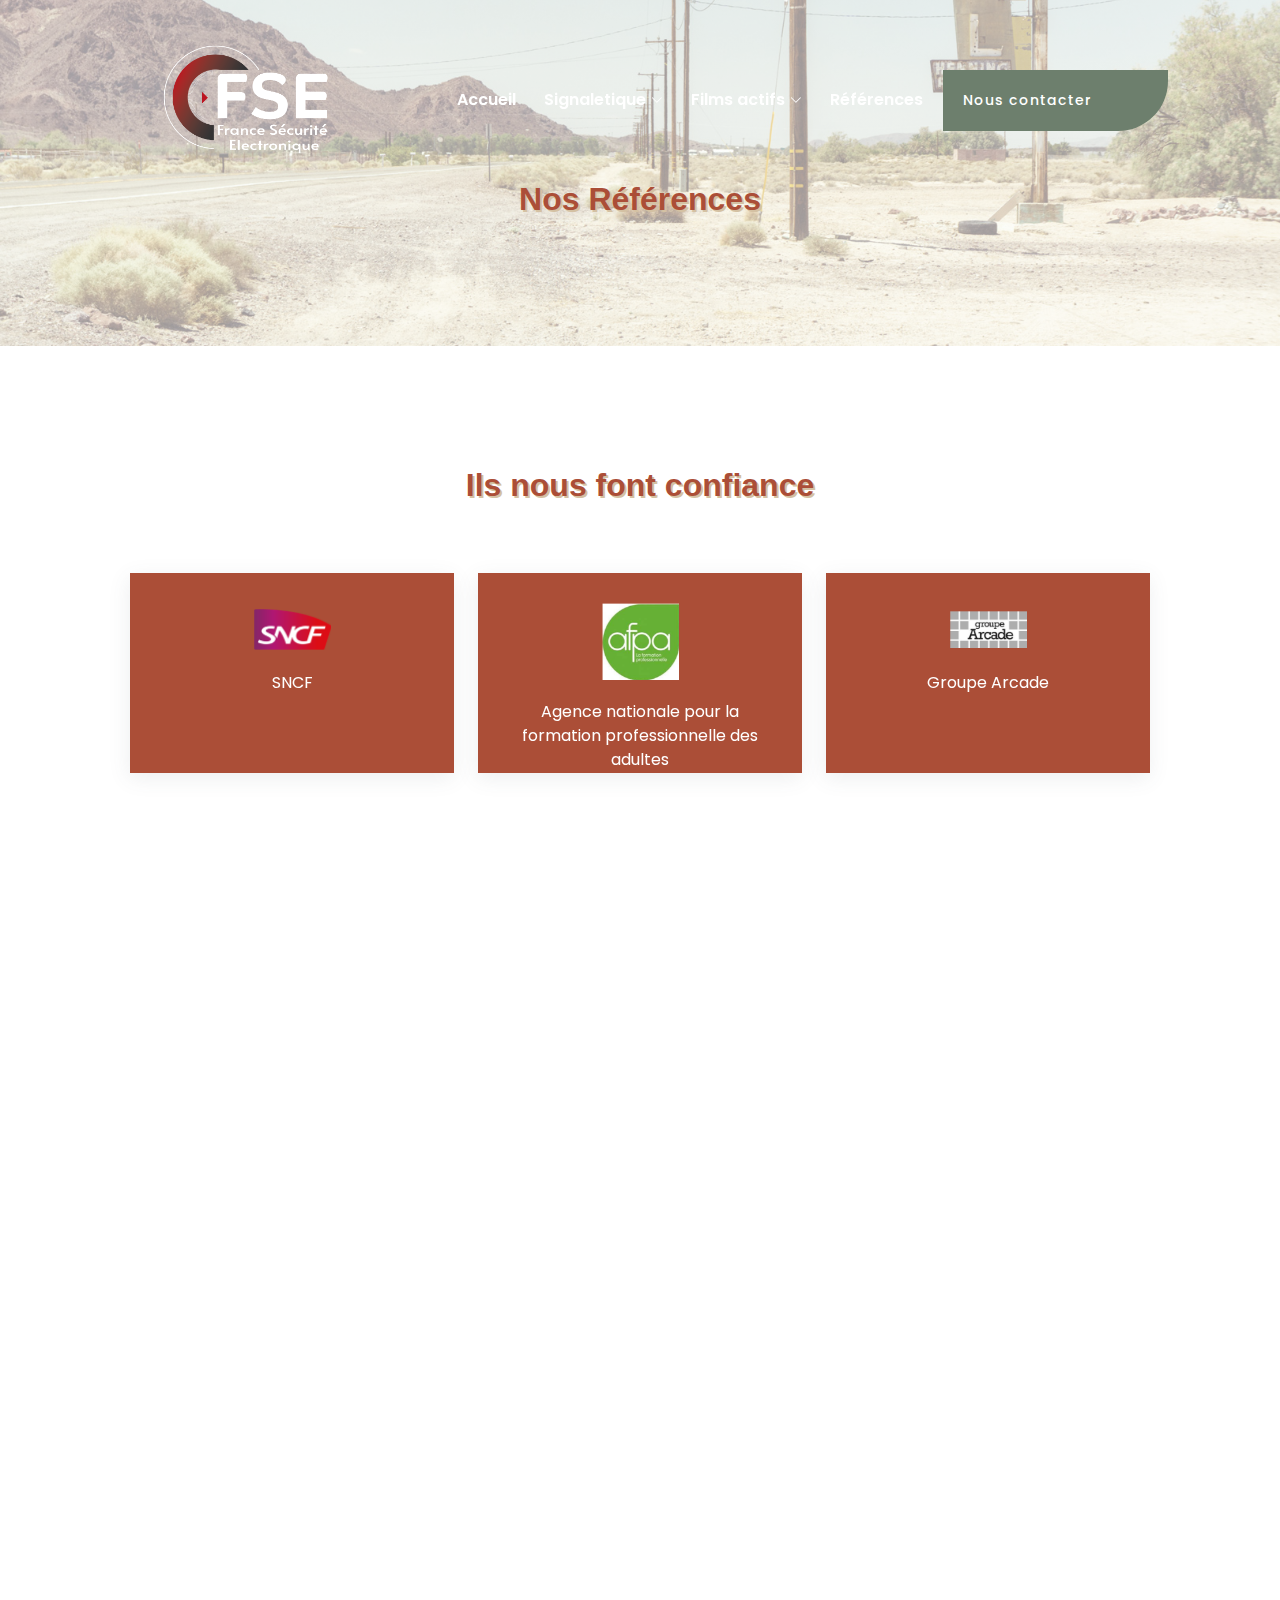
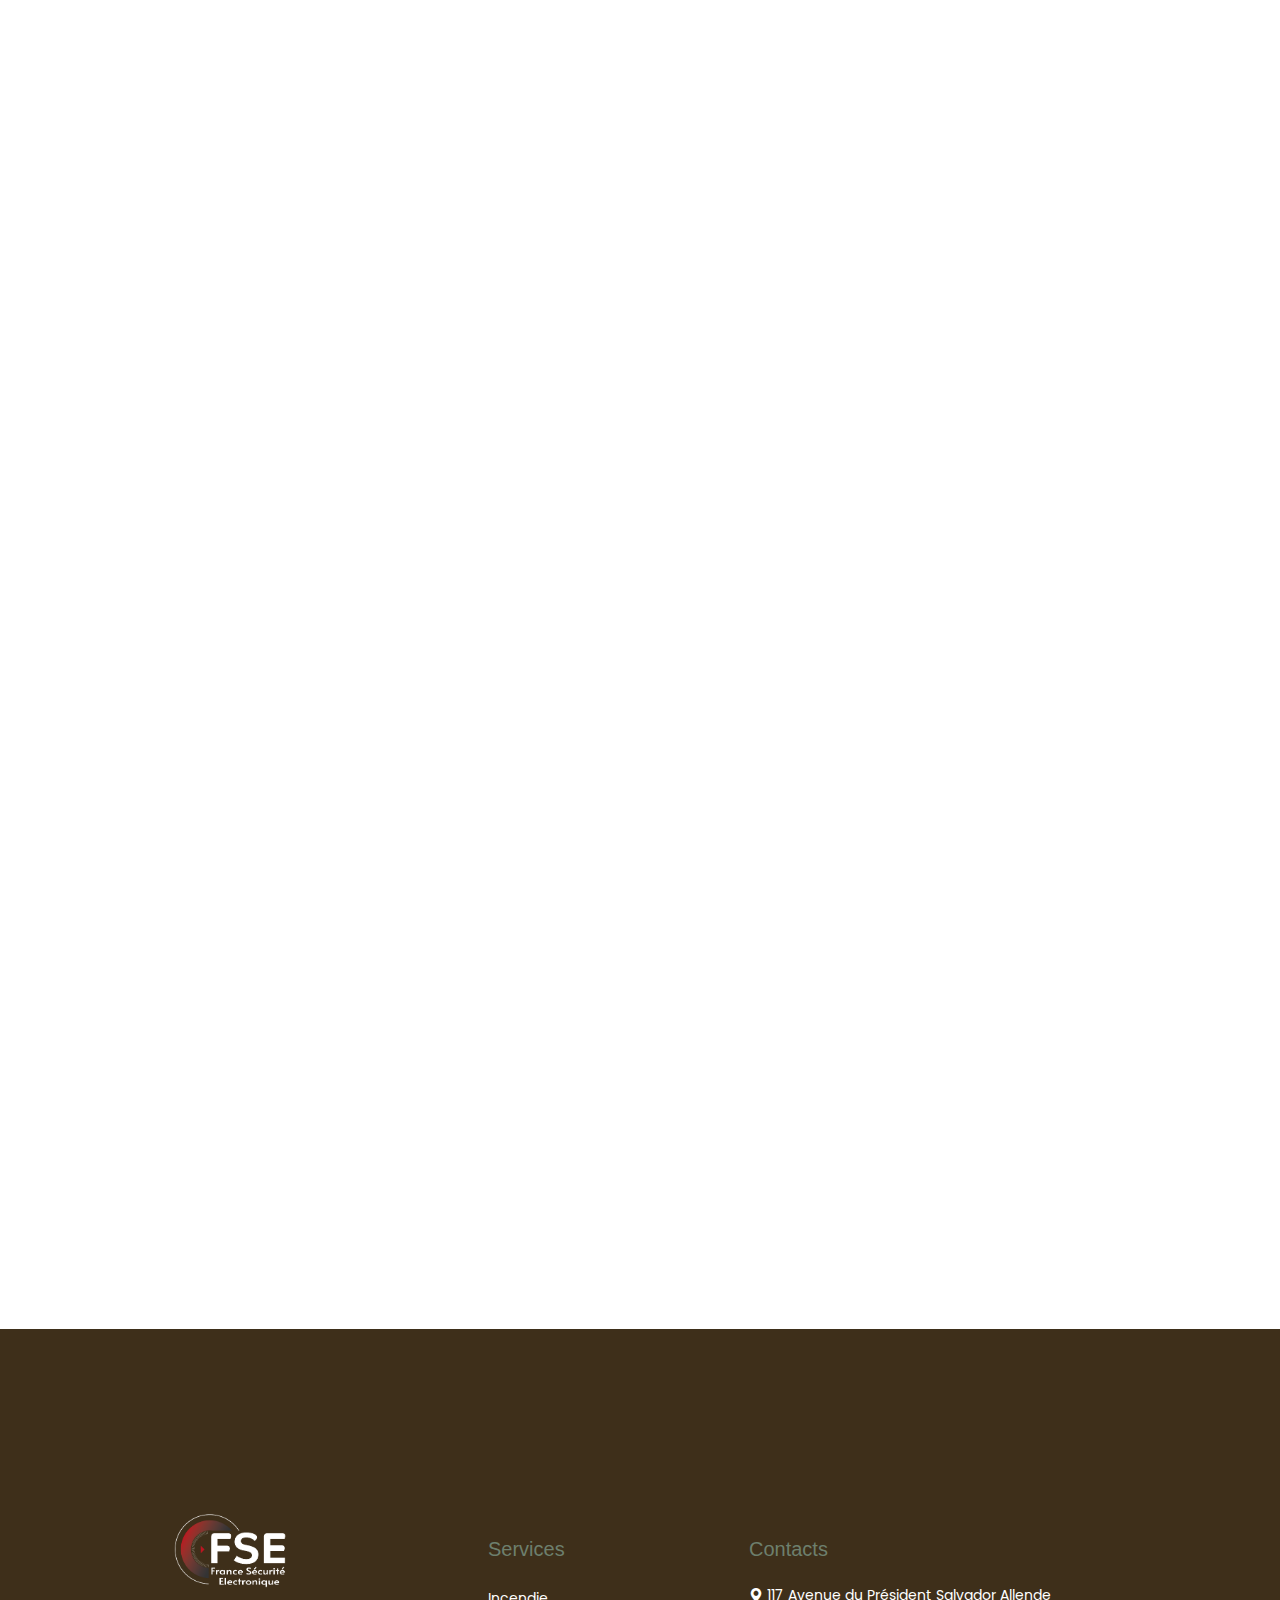
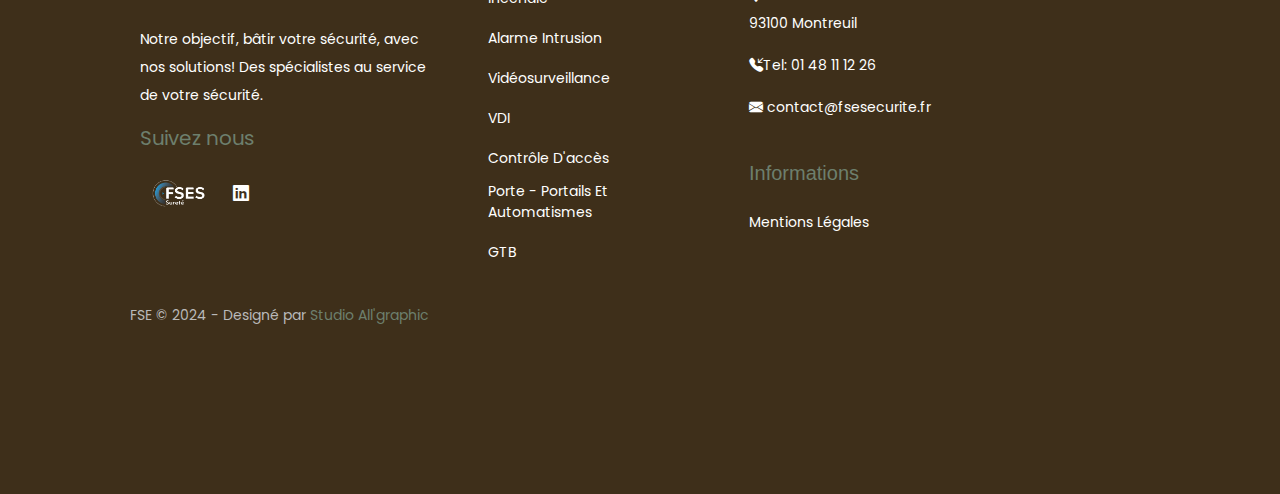
<file: reference.html>
<!DOCTYPE html>
<html lang="fr">
  <head>
  <meta charset="utf-8">
  <meta content="width=device-width, initial-scale=1.0" name="viewport">

  <title>services</title>
  <meta content="" name="Technoit - IT Solutions & Business Services Multipurpose Responsive Website Template">
  <meta name="description" content="Technoit - IT Solutions & Business Services Multipurpose Responsive Website Template">
  <meta http-equiv="X-UA-Compatible" content="ie=edge">
  <meta content="" name="ZRTHEMES">

  <!-- Favicons -->
  <link href="assets/images/favicon.png" rel="icon">
  <link href="assets/images/apple-touch-icon.png" rel="apple-touch-icon">

  <!-- Google Fonts -->
  <link href="https://fonts.googleapis.com/css2?family=Open+Sans:ital,wght@0,300;0,400;0,500;0,600;0,700;1,300;1,400;1,600;1,700&amp;family=Montserrat:ital,wght@0,300;0,400;0,500;0,600;0,700;1,300;1,400;1,500;1,600;1,700&amp;family=Raleway:ital,wght@0,300;0,400;0,500;0,600;0,700;1,300;1,400;1,500;1,600;1,700&amp;display=swap" rel="stylesheet">
  <link rel="preconnect" href="https://fonts.googleapis.com">
  <link rel="preconnect" href="https://fonts.gstatic.com" crossorigin="">
  <link href="https://fonts.googleapis.com/css2?family=Oswald:wght@500&amp;display=swap" rel="stylesheet">
  <link href="https://fonts.googleapis.com/css2?family=Poppins:wght@300;400&amp;display=swap" rel="stylesheet">
  <!-- Vendor CSS Files -->
  <link href="assets/vendor/aos/aos.css" rel="stylesheet">
  <link href="assets/stylesheets/font-awesome.min.css" rel="stylesheet">
  <link href="assets/vendor/swiper/swiper-bundle.min.css" rel="stylesheet">
  <link href="assets/vendor/glightbox/css/glightbox.min.css" rel="stylesheet">
  <link href="assets/vendor/bootstrap/css/bootstrap.min.css" rel="stylesheet">
  <link href="assets/vendor/bootstrap-icons/bootstrap-icons.css" rel="stylesheet">
  <link href="https://cdnjs.cloudflare.com/ajax/libs/font-awesome/5.15.4/css/all.min.css" rel="stylesheet">
  <!-- Main CSS File -->
  <link href="assets/stylesheets/styles.css" rel="stylesheet">


</head>

<body>
  <header id="header" class="header d-flex align-items-center sticked stikcy-menu">
    <div class="container-fluid container-xl d-flex align-items-center justify-content-between">
      <a href="index.html" class="logo d-flex align-items-center">
        <img src="assets/images/logo.png" alt="logo fse">
      </a>
      <nav id="navbar" class="navbar">
        <ul>
          <li><a href="index.html" class="">Accueil</a></li>
          <li class="dropdown"><a href="souples.html"><span>Signaletique</span> <i class="bi bi-chevron-down dropdown-indicator"></i></a>
            <ul>
              <li class="dropdown"><a href="souples.html"><span>Supports souples</span> <i class="bi bi-chevron-down dropdown-indicator"></i></a>
                <ul>
                  <li><a href="souples.html#adhesifs" class="">Adhésifs</a></li>
                  <li><a href="souples.html#bache" class="">Bâches</a></li>
                  <li><a href="souples.html#poster" class="">Poster</a></li>
                  <li><a href="souples.html#tissu" class="">Tissu imprimé</a></li>
                  <li><a href="souples.html#habillage" class="">Habillage véhicule</a></li>
                </ul>
              </li>
              <li class="dropdown"><a href="rigides.html"><span>Supports rigides</span> <i class="bi bi-chevron-down dropdown-indicator"></i></a>
                <ul>
                  <li><a href="rigides.html#plaques" class="">Plaques professionnelles</a></li>
                  <li><a href="rigides.html#panneaux" class="">Panneaux publicitaires </a></li>
                  <li><a href="rigides.html#plv" class="">PLV</a></li>
                  <li><a href="rigides.html#stands" class="">Stands</a></li>
                </ul>
              </li>
            </ul>
          </li>
          <li class="dropdown"><a href="film actifs.html"><span>Films actifs</span> <i class="bi bi-chevron-down dropdown-indicator"></i></a>
            <ul>
              <li class="dropdown"><a href="film actifs.html#securite"><span>Sécurité</span> <i class=""></i></a></li>
              <li class="dropdown"><a href="film actifs.html#decoratif"><span>Décoratif</span> <i class=""></i></a></li>
              <li class="dropdown"><a href="film actifs.html#solaire"><span>Contrôle solaire </span> <i class=""></i></a></li>
              <li class="dropdown"><a href="film actifs.html#inter"><span>Inter-actif</span> <i class=""></i></a></li>
            </ul>
          </li>
          <li><a href="reference.html" class="">Références</a></li>
        </ul>
      </nav><!-- .navbar -->
      <a href="contact.html" class="btn-get-started hide-on-mobile">Nous contacter</a>
      <i class="mobile-nav-toggle mobile-nav-show bi bi-list"></i>
      <i class="mobile-nav-toggle mobile-nav-hide d-none bi bi-x"></i>
    </div>
  </header>
  <!-- End Header -->

  <!--  Breadcrumbs  -->
  <div class="breadcrumbs">
    <div class="page-header d-flex align-items-center">
      <div class="container position-relative">
        <div class="row d-flex justify-content-center">
          <div class="col-lg-6 text-center">
            <h2>Nos Références</h2>
          </div>
        </div>
      </div>
    </div>
  </div><!-- End Breadcrumbs -->

  <main id="main" class="last">
  
    <div id="services" class="section">
      <div class="top-icon-box position-relative">
        <div class="container position-relative">
          <div class="section-header">
            <h2>Ils nous font confiance</h2>
          </div>
          <div class="row gy-4">
  
            <div class="col-xl-4 col-md-4" data-aos="fade-up" data-aos-delay="100">
              <div class="icon-box ref">
                <div class="icon "><img src="assets/images/logos/sncf.png" alt="sncf"></div>
                <p>SNCF</p>
              </div>
            </div>
            <!--End Icon Box -->
  
            <div class="col-xl-4 col-md-4" data-aos="fade-up" data-aos-delay="200">
              <div class="icon-box ref">
                <div class="icon"><img src="assets/images/logos/afpa.png" alt="afpa"></div>
                <p>Agence nationale pour la formation professionnelle des adultes</p>
              </div>
            </div>
            <!--End Icon Box -->
  
            <div class="col-xl-4 col-md-4" data-aos="fade-up" data-aos-delay="500">
              <div class="icon-box ref">
                <div class="icon"><img src="assets/images/logos/arcade.png" alt="arcade"></div>
                <p>Groupe Arcade</p>
              </div>
            </div>
            <!--End Icon Box -->
  
            <div class="col-xl-4 col-md-4" data-aos="fade-up" data-aos-delay="100">
              <div class="icon-box ref">
                <div class="icon"><img src="assets/images/logos/arep.png" alt="arep"></div>
                <p>Architecture Recherche Engagement Post-carbone</p>
              </div>
            </div>
            <!--End Icon Box -->
  
  
            <div class="col-xl-4 col-md-4" data-aos="fade-up" data-aos-delay="200">
              <div class="icon-box">
                <div class="icon"><img src="assets/images/logos/badaboum.png" alt="badaboum"></div>
                <p>Badaboum</p>
              </div>
            </div>
            <!--End Icon Box -->
  
  
            <div class="col-xl-4 col-md-4" data-aos="fade-up" data-aos-delay="500">
              <div class="icon-box ref">
                <div class="icon big"><img src="assets/images/logos/Bateaux-de-paris.png" alt="les bateaux de paris"></div>
                <p>les Bateaux de paris</p>
              </div>
            </div>
            <!--End Icon Box -->

            <div class="col-xl-4 col-md-4" data-aos="fade-up" data-aos-delay="100">
              <div class="icon-box ref">
                <div class="icon "><img src="assets/images/logos/bdd.png" alt="base de defense calvi"></div>
                <p>Base de défense Calvi</p>
              </div>
            </div>
            <!--End Icon Box -->
  
            <div class="col-xl-4 col-md-4" data-aos="fade-up" data-aos-delay="200">
              <div class="icon-box ref">
                <div class="icon bnp"><img src="assets/images/logos/bnp.png" alt="Bnp"></div>
                <p>BNP</p>
              </div>
            </div>
            <!--End Icon Box -->
  
            <div class="col-xl-4 col-md-4" data-aos="fade-up" data-aos-delay="500">
              <div class="icon-box ref">
                <div class="icon big"><img src="assets/images/logos/bouygue-bat.png" alt="bouygues batiment"></div>
                <p>Bouygues bâtiment</p>
              </div>
            </div>
            <!--End Icon Box -->
            <div class="col-xl-4 col-md-4" data-aos="fade-up" data-aos-delay="100">
              <div class="icon-box ref">
                <div class="icon big"><img src="assets/images/logos/compagnie-francaise-des-grands-vins.png" alt="compagnie francaise des grands vins"></div>
                <p>Compagnie francaise des grands vins</p>
              </div>
            </div>
            <!--End Icon Box -->
  
            <div class="col-xl-4 col-md-4" data-aos="fade-up" data-aos-delay="200">
              <div class="icon-box ref">
                <div class="icon"><img src="assets/images/logos/darty.png" alt="darty"></div>
                <p>Darty</p>
              </div>
            </div>
            <!--End Icon Box -->
  
            <div class="col-xl-4 col-md-4" data-aos="fade-up" data-aos-delay="500">
              <div class="icon-box ref">
                <div class="icon big"><img src="assets/images/logos/esa.png" alt="esa"></div>
                <p>l'Agence Spatiale Européenne</p>
              </div>
            </div>
            <!--End Icon Box -->
            <div class="col-xl-4 col-md-4" data-aos="fade-up" data-aos-delay="100">
              <div class="icon-box ref">
                <div class="icon big"><img src="assets/images/logos/esset.png" alt="esset"></div>
                <p>ESSET</p>
              </div>
            </div>
            <!--End Icon Box -->
  
            <div class="col-xl-4 col-md-4" data-aos="fade-up" data-aos-delay="200">
              <div class="icon-box ref">
                <div class="icon big"><img src="assets/images/logos/fm-logistic.png" alt="fm-logistic"></div>
                <p>FM Logistic</p>
              </div>
            </div>
            <!--End Icon Box -->
  
            <div class="col-xl-4 col-md-4" data-aos="fade-up" data-aos-delay="500">
              <div class="icon-box ref">
                <div class="icon"><img src="assets/images/logos/foncia.png" alt="foncia"></div>
                <p>Foncia</p>
              </div>
            </div>
            <!--End Icon Box -->
            <div class="col-xl-4 col-md-4" data-aos="fade-up" data-aos-delay="100">
              <div class="icon-box ref">
                <div class="icon big"><img src="assets/images/logos/g7.png" alt="g7"></div>
                <p>Groupe G7</p>
              </div>
            </div>
            <!--End Icon Box -->
  
            <div class="col-xl-4 col-md-4" data-aos="fade-up" data-aos-delay="200">
              <div class="icon-box ref">
                <div class="icon big"><img src="assets/images/logos/taxis-g7.png" alt="taxis g7"></div>
                <p>Taxis G7</p>
              </div>
            </div>
            <!--End Icon Box -->
  
            <div class="col-xl-4 col-md-4" data-aos="fade-up" data-aos-delay="500">
              <div class="icon-box ref">
                <div class="icon"><img src="assets/images/logos/gign.png" alt="gign"></div>
                <p>Groupe d'intervention de la Gendarmerie nationale</p>
              </div>
            </div>
            <!--End Icon Box -->
  
            <div class="col-xl-4 col-md-4" data-aos="fade-up" data-aos-delay="100">
              <div class="icon-box ref">
                <div class="icon "><img src="assets/images/logos/homebox.png" alt="homebox"></div>
                <p>HOMEBOX</p>
              </div>
            </div>
            <!--End Icon Box -->
  
            <div class="col-xl-4 col-md-4" data-aos="fade-up" data-aos-delay="200">
              <div class="icon-box ref">
                <div class="icon big"><img src="assets/images/logos/icp.png" alt="icp"></div>
                <p>Institut Catholique de Paris</p>
              </div>
            </div>
            <!--End Icon Box -->
  
            <div class="col-xl-4 col-md-4" data-aos="fade-up" data-aos-delay="500">
              <div class="icon-box ref">
                <div class="icon bnp"><img src="assets/images/logos/letoile-properties.png" alt="letoile properties"></div>
                <p>L'Étoile properties</p>
              </div>
            </div>
            <!--End Icon Box -->
  
            <div class="col-xl-4 col-md-4" data-aos="fade-up" data-aos-delay="100">
              <div class="icon-box ref">
                <div class="icon "><img src="assets/images/logos/lvmh.png" alt="lvmh"></div>
                <p>Louis Vuitton-Moët-Hennessy</p>
              </div>
            </div>
            <!--End Icon Box -->
  
            <div class="col-xl-4 col-md-4" data-aos="fade-up" data-aos-delay="200">
              <div class="icon-box ref">
                <div class="icon"><img src="assets/images/logos/ministere-de-la-defense.png" alt="ministere de la defense"></div>
                <p>Le Ministère de la défense</p>
              </div>
            </div>
            <!--End Icon Box -->
  
            <div class="col-xl-4 col-md-4" data-aos="fade-up" data-aos-delay="500">
              <div class="icon-box ref">
                <div class="icon big"><img src="assets/images/logos/rivp.png" alt="rivp"></div>
                <p>Régie immobilière de la ville de Paris</p>
              </div>
            </div>
            <!--End Icon Box -->
  
            <div class="col-xl-4 col-md-4" data-aos="fade-up" data-aos-delay="100">
              <div class="icon-box ref">
                <div class="icon "><img src="assets/images/logos/segex.png" alt="segex"></div>
                <p>Groupe segex</p>
              </div>
            </div>
            <!--End Icon Box -->
  
            <div class="col-xl-4 col-md-4" data-aos="fade-up" data-aos-delay="200">
              <div class="icon-box ref">
                <div class="icon"><img src="assets/images/logos/SID.png" alt="sid"></div>
                <p>Services Infrastructure de la défense</p>
              </div>
            </div>
            <!--End Icon Box -->
  
            <div class="col-xl-4 col-md-4" data-aos="fade-up" data-aos-delay="500">
              <div class="icon-box ref">
                <div class="icon big"><img src="assets/images/logos/terideal.png" alt="terideal"></div>
                <p>Terideal</p>
              </div>
            </div>
            <!--End Icon Box -->
  
            <div class="col-xl-4 col-md-4" data-aos="fade-up" data-aos-delay="100">
              <div class="icon-box ref">
                <div class="icon bnp"><img src="assets/images/logos/ville-de-malakoff.png" alt="ville de malakoff"></div>
                <p>Ville de Malakoff</p>
              </div>
            </div>
            <!--End Icon Box -->
  
            <div class="col-xl-4 col-md-4" data-aos="fade-up" data-aos-delay="200">
              <div class="icon-box ref">
                <div class="icon"><img src="assets/images/logos/w-a.png" alt="w&a"></div>
                <p>Wilmotte & Associés <br> Arichitectes</p>
              </div>
            </div>
            <!--End Icon Box -->
  
            <div class="col-xl-4 col-md-4" data-aos="fade-up" data-aos-delay="500">
              <div class="icon-box ref">
                <div class="icon big"><img src="assets/images/logos/xpologistics.png" alt="xpologistics"></div>
                <p>XPOLogistics</p>
              </div>
            </div>
            <!--End Icon Box -->
  
          </div>
        </div>
      </div>
    </div>
  </main><!-- End #main -->

  <!--  Footer  -->
  <footer id="footer" class="footer-section">
    <div class="container">
        <div class="footer-content pt-5 pb-5">
            <div class="row">
                <div class="col-xl-4 col-lg-4 mb-50">
                    <div class="footer-widget">
                        <div class="footer-logo">
                            <a href="index.html" class="logo d-flex align-items-center">
                              <img src="assets/images/logo.png" alt="logo fse">
                            </a>
                        </div>
                        <div class="footer-text">
                            <p>Notre objectif, bâtir votre sécurité, avec nos solutions! Des spécialistes au service de votre sécurité.</p>
                        </div>
                        <div class="footer-social-icon">
                            <span>Suivez nous</span>
                            <a href="#" class="instagram"><img src="assets/images/fses-blc.png" class="bi "></img></a>
                            <a href="https://www.linkedin.com/company/fse-france-securite-electronique/" target="_blank" class="linkedin"><i class="bi bi-linkedin"></i></a>
                        </div>
                    </div>
                </div>
                
                <div class="col-lg-3 col-md-6 col-sm-12 footer-column">
                      <div class="service-widget footer-widget">
                        <div class="footer-widget-heading">
                            <h3>Services</h3>
                        </div>
                          <ul class="list">
                            <li><a href="services.html#incendie">Incendie</a></li>
                            <li><a href="services.html#alarmes">Alarme Intrusion</a></li>
                            <li><a href="services.html#videosurveillance">Vidéosurveillance</a></li>
                            <li><a href="services.html#vdi">VDI</a></li>
                            <li><a href="services.html#controle">Contrôle d'accès</a></li>
                            <li><a href="services.html#porte">Porte - Portails et Automatismes</a></li>
                            <li><a href="services.html#gtb">GTB</a></li>
                          </ul>
                      </div>
                  </div>
                <div class="col-xl-4 col-lg-4 col-md-6 mb-50">
                    <div class="contact-widget footer-widget">
                        <div class="footer-widget-heading">
                            <h3>Contacts</h3>
                        </div>
                          <div class="footer-text">
                              <p><i class="bi bi-geo-alt-fill mr-15"></i> 117 Avenue du Président Salvador Allende 93100 Montreuil</p>
                              <p><i class="bi bi-telephone-inbound-fill mr-15"></i>Tel: 01 48 11 12 26</p>
                              <p><i class="bi bi-envelope-fill mr-15"></i> contact@fsesecurite.fr</p>
                          </div>
                    </div>
                    <div class="service-widget footer-widget">
                        <div class="footer-widget-heading">
                            <h3>Informations</h3>
                        </div>
                          <ul class="list">
                            <li><a href="privacy-policy.html">Mentions légales</a></li>
                          </ul>
                    </div>
                </div>
            </div>
            <div class="row">
                <div class="col-xl-6 col-lg-6 text-left text-lg-left">
                    <div class="copyright-text">
                        <p>FSE © 2024 - Designé par <a href="https://studio-allgraphic.com/" target="_blank"> Studio All'graphic</a></p>
                    </div>
                </div>
            </div>
        </div>
    </div>
  </footer>
  <!-- End Footer -->

  <a href="#" class="scroll-top d-flex align-items-center justify-content-center active">
    <i class="bi bi-arrow-up-short"></i>
  </a>

  <div id="preloader"></div>

  <!-- Vendor JS Files -->
  <script src="assets/javascripts/jquery.min.js"></script>
  <script src="assets/vendor/glightbox/js/glightbox.min.js"></script>
  <script src="assets/vendor/bootstrap/js/bootstrap.bundle.min.js"></script>
  <script src="assets/vendor/aos/aos.js"></script>
  <script src="assets/vendor/swiper/swiper-bundle.min.js"></script>
  <script src="assets/javascripts/plugins.js"></script>
  <script src="assets/javascripts/purecounter_vanilla.js"></script>
  <script src="assets/javascripts/validator.min.js"></script>
  <script src="assets/javascripts/contactform.js"></script>
  <script src="assets/javascripts/particles.min.js"></script>
  <script src="assets/javascripts/script.js"></script>

  <!-- Template Main JS File -->
  <script src="assets/javascripts/main.js"></script>
  <script>
    window.addEventListener('scroll', () => {
      const scrollPosition = window.scrollY;
      const imageListSection = document.querySelector('.image-list-section');
      const sectionPosition = imageListSection.getBoundingClientRect().top;

      if (sectionPosition < window.innerHeight) {
        imageListSection.classList.add('scrolled');
      } else {
        imageListSection.classList.remove('scrolled');
      }
    });
  </script>


</body></html>
</file>
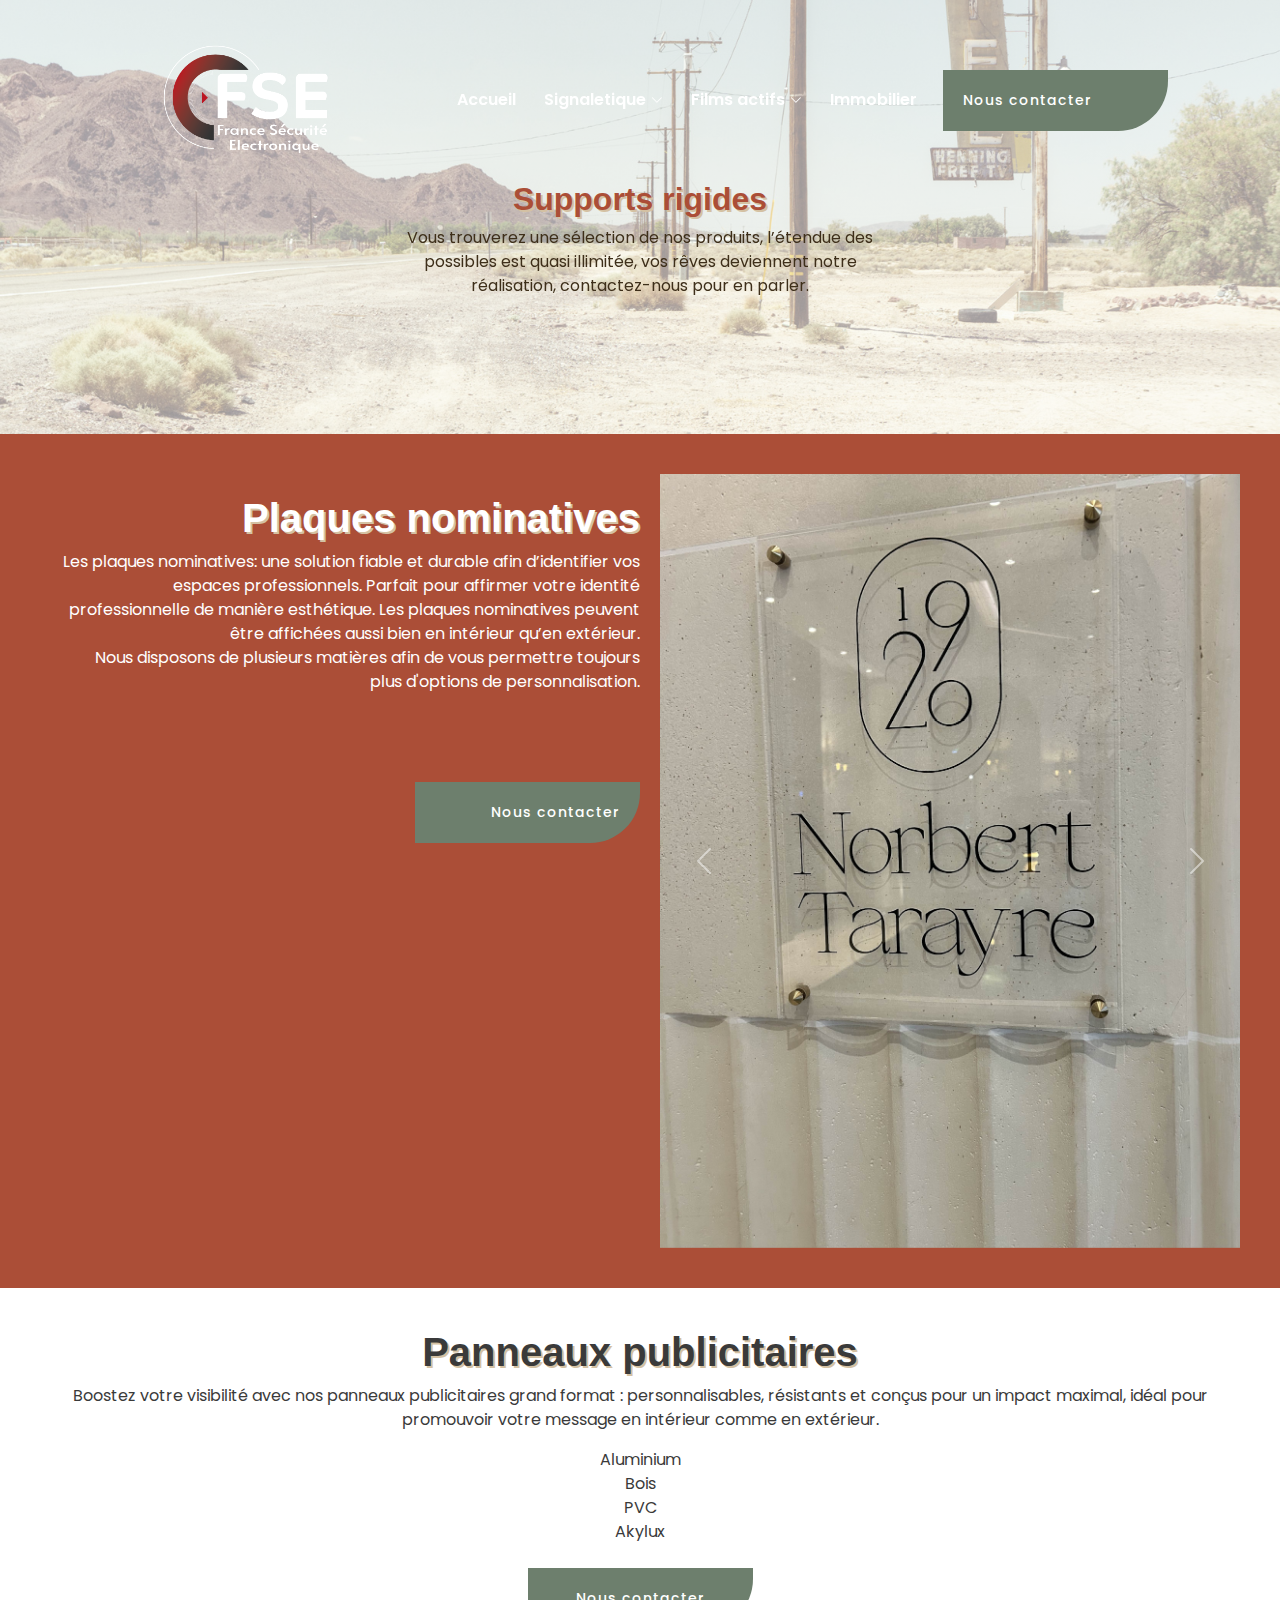
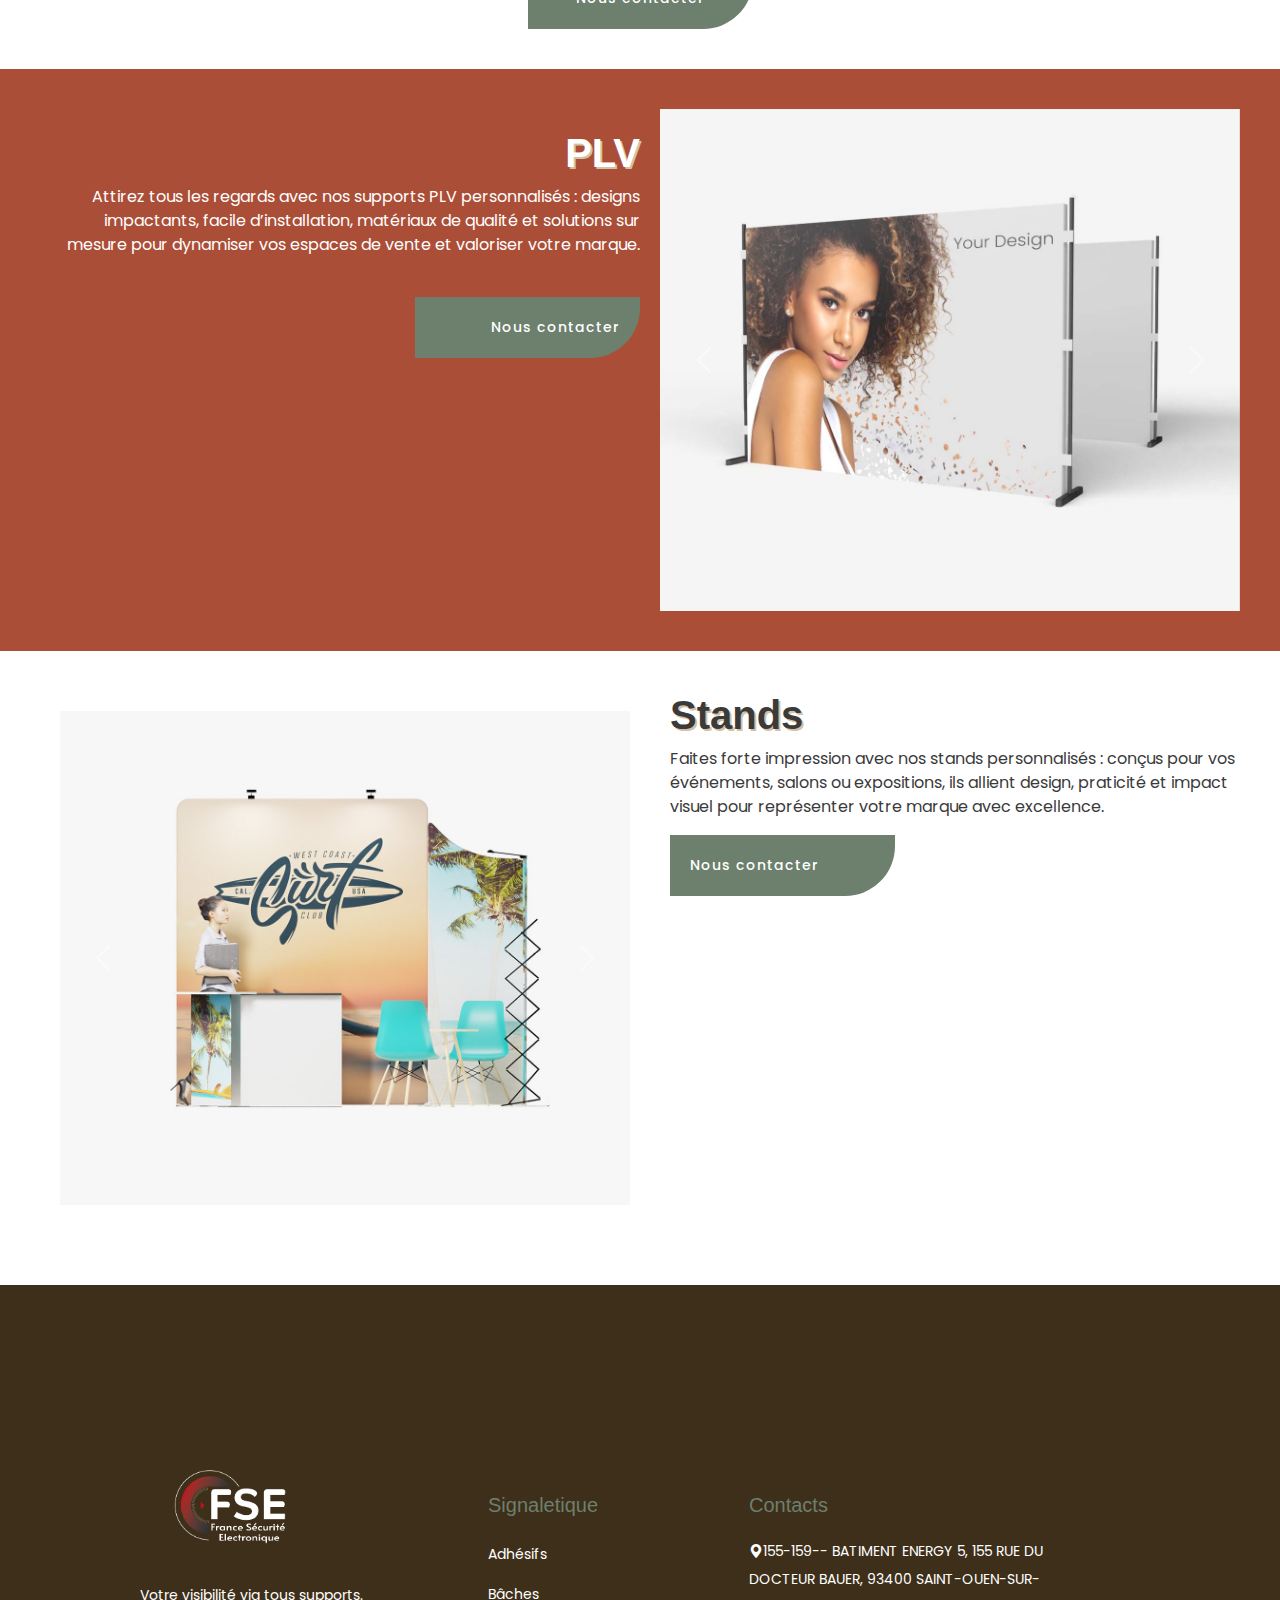
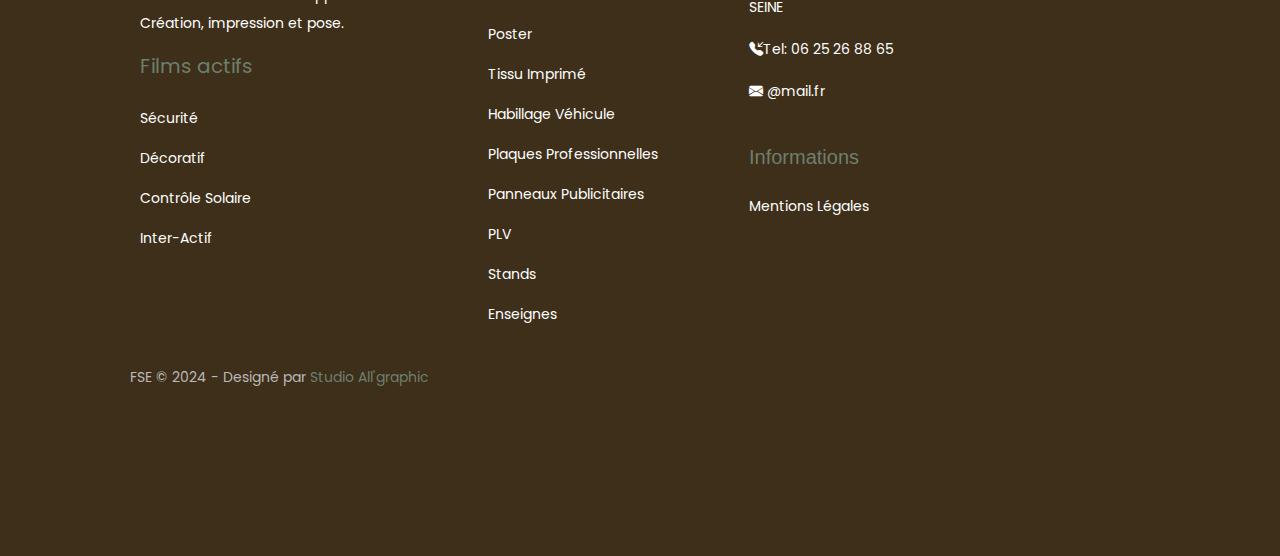
<file: rigides.html>
<!DOCTYPE html>
<html lang="fr">
  <head>
  <meta charset="utf-8">
  <meta content="width=device-width, initial-scale=1.0" name="viewport">

  <title>Supports rigides</title>
  <meta content="" name="Technoit - IT Solutions & Business Services Multipurpose Responsive Website Template">
  <meta name="description" content="Technoit - IT Solutions & Business Services Multipurpose Responsive Website Template">
  <meta http-equiv="X-UA-Compatible" content="ie=edge">
  <meta content="" name="ZRTHEMES">

  <!-- Favicons -->
  <link href="assets/images/favicon.png" rel="icon">
  <link href="assets/images/apple-touch-icon.png" rel="apple-touch-icon">

  <!-- Google Fonts -->
  <link href="https://fonts.googleapis.com/css2?family=Open+Sans:ital,wght@0,300;0,400;0,500;0,600;0,700;1,300;1,400;1,600;1,700&amp;family=Montserrat:ital,wght@0,300;0,400;0,500;0,600;0,700;1,300;1,400;1,500;1,600;1,700&amp;family=Raleway:ital,wght@0,300;0,400;0,500;0,600;0,700;1,300;1,400;1,500;1,600;1,700&amp;display=swap" rel="stylesheet">
  <link rel="preconnect" href="https://fonts.googleapis.com">
  <link rel="preconnect" href="https://fonts.gstatic.com" crossorigin="">
  <link href="https://fonts.googleapis.com/css2?family=Oswald:wght@500&amp;display=swap" rel="stylesheet">
  <link href="https://fonts.googleapis.com/css2?family=Poppins:wght@300;400&amp;display=swap" rel="stylesheet">
  <!-- Vendor CSS Files -->
  <link href="assets/vendor/aos/aos.css" rel="stylesheet">
  <link href="assets/stylesheets/font-awesome.min.css" rel="stylesheet">
  <link href="assets/vendor/swiper/swiper-bundle.min.css" rel="stylesheet">
  <link href="assets/vendor/glightbox/css/glightbox.min.css" rel="stylesheet">
  <link href="assets/vendor/bootstrap/css/bootstrap.min.css" rel="stylesheet">
  <link href="assets/vendor/bootstrap-icons/bootstrap-icons.css" rel="stylesheet">
  <link href="https://cdnjs.cloudflare.com/ajax/libs/font-awesome/5.15.4/css/all.min.css" rel="stylesheet">
  <!-- Main CSS File -->
  <link href="assets/stylesheets/styles.css" rel="stylesheet">


</head>

<body>
  <header id="header" class="header d-flex align-items-center sticked stikcy-menu">
    <div class="container-fluid container-xl d-flex align-items-center justify-content-between">
      <a href="index.html" class="logo d-flex align-items-center">
        <img src="assets/images/logo.png" alt="logo fse">
      </a>
      <nav id="navbar" class="navbar">
        <ul>
          <li><a href="index.html" class="">Accueil</a></li>
          <li class="dropdown"><a href="souples.html"><span>Signaletique</span> <i class="bi bi-chevron-down dropdown-indicator"></i></a>
            <ul>
              <li class="dropdown"><a href="souples.html"><span>Supports souples</span> <i class="bi bi-chevron-down dropdown-indicator"></i></a>
                <ul>
                  <li><a href="souples.html#adhesifs" class="">Adhésifs</a></li>
                  <li><a href="souples.html#bache" class="">Bâches</a></li>
                  <li><a href="souples.html#poster" class="">Poster</a></li>
                  <li><a href="souples.html#tissu" class="">Tissu imprimé</a></li>
                  <li><a href="souples.html#habillage" class="">Habillage véhicule</a></li>
                </ul>
              </li>
              <li class="dropdown"><a href="rigides.html"><span>Supports rigides</span> <i class="bi bi-chevron-down dropdown-indicator"></i></a>
                <ul>
                  <li><a href="rigides.html#plaques" class="">Plaques professionnelles</a></li>
                  <li><a href="rigides.html#panneaux" class="">Panneaux publicitaires </a></li>
                  <li><a href="rigides.html#plv" class="">PLV</a></li>
                  <li><a href="rigides.html#stands" class="">Stands</a></li>
                </ul>
              </li>
              <li class="dropdown"><a href="enseignes.html"><span>Enseignes</span> <i class="bi bi-chevron-down dropdown-indicator"></i></a>
                <ul>
                  <li class="dropdown"><a href="enseignes.html#drapeaux"><span>Drapeaux</span> <i class=""></i></a>
                  <li class="dropdown"><a href="enseignes.html#lettres"><span>Lettres découpées</span> <i class=""></i></a>
                  <li class="dropdown"><a href="enseignes.html#toles"><span>Tôles tablettes</span> <i class=""></i></a>
                  <li class="dropdown"><a href="enseignes.html#stores"><span>Stores</span> <i class=""></i></a>
                  <li class="dropdown"><a href="enseignes.html#neons"><span>Néons</span> <i class=""></i></a>
                  </ul>
            </ul>
          </li>
          <li class="dropdown"><a href="film actifs.html"><span>Films actifs</span> <i class="bi bi-chevron-down dropdown-indicator"></i></a>
            <ul>
              <li class="dropdown"><a href="film actifs.html#securite"><span>Sécurité</span> <i class=""></i></a></li>
              <li class="dropdown"><a href="film actifs.html#decoratif"><span>Décoratif</span> <i class=""></i></a></li>
              <li class="dropdown"><a href="film actifs.html#solaire"><span>Contrôle solaire </span> <i class=""></i></a></li>
              <li class="dropdown"><a href="film actifs.html#inter"><span>Inter-actif</span> <i class=""></i></a></li>
            </ul>
          </li>
          <li class="dropdown"><a href="immobilier.html"><span>Immobilier</span><i class=""></i></a>
          </li>
        </ul>
      </nav><!-- .navbar -->
      <a href="contact.html" class="btn-get-started hide-on-mobile">Nous contacter</a>
      <i class="mobile-nav-toggle mobile-nav-show bi bi-list"></i>
      <i class="mobile-nav-toggle mobile-nav-hide d-none bi bi-x"></i>
    </div>
  </header>
  <!-- End Header -->

  <!--  Breadcrumbs  -->
  <div class="breadcrumbs">
    <div class="page-header d-flex align-items-center">
      <div class="container position-relative">
        <div class="row d-flex justify-content-center">
          <div class="col-lg-6 text-center">
            <h2>Supports rigides</h2>
            <p data-aos="fade-up" data-aos-delay="400">Vous trouverez une sélection de nos produits, l’étendue des possibles est quasi illimitée, vos rêves deviennent notre réalisation, contactez-nous pour en parler.</p>
          </div>
        </div>
      </div>
    </div>
  </div><!-- End Breadcrumbs -->

  <main id="main" class="last">
  
    <div class="image-list-section" id="plaques">
      
      <div class="left">
        <h1>Plaques nominatives</h1>
        <p>Les plaques nominatives: une solution fiable et durable afin d’identifier vos espaces professionnels. Parfait pour affirmer votre identité professionnelle de manière esthétique. Les plaques nominatives peuvent être affichées aussi bien en intérieur qu’en extérieur.
          <br>
          Nous disposons de plusieurs matières afin de vous permettre toujours plus d'options de personnalisation.
          </p>
        <p>
        </p>
        <ul>
          <li><span class="iconli"><i class="fas "> Laiton: gravure  </i></span></li>
          <li><span class="iconli"><i class="fas"> Dibond: Impression quadri, verni anti rayure et forme à la découpe</i></span> </li>
          <li><span class="iconli"><i class="fas"> Plexi: Découpe vinyle et impression quadri</i></span> </li>
        </ul>
        <a href="contact.html" class="btn-get-started hide-on-mobile">Nous contacter</a>
      </div>
      <div class="right">
        <div id="carouselPlaques" class="carousel slide" data-bs-ride="carousel">
          <div class="carousel-inner">
            <div class="carousel-item active">
              <img src="assets/images/services/plaque-1.png" class="d-block w-100" alt="PLV">
            </div>
            <div class="carousel-item">
              <img src="assets/images/services/plaque-2.png" class="d-block w-100" alt="PLV">
            </div>
            <div class="carousel-item">
              <img src="assets/images/services/plaque-3.png" class="d-block w-100" alt="PLV">
            </div>
            <div class="carousel-item">
              <img src="assets/images/services/plaque-4.png" class="d-block w-100" alt="PLV">
            </div>
          </div>
          <button class="carousel-control-prev custom-btn" type="button" data-bs-target="#carouselPlaques" data-bs-slide="prev">
            <span class="carousel-control-prev-icon" aria-hidden="true"></span>
            <span class="visually-hidden">Précédent</span>
          </button>
          <button class="carousel-control-next custom-btn" type="button" data-bs-target="#carouselPlaques" data-bs-slide="next">
            <span class="carousel-control-next-icon" aria-hidden="true"></span>
            <span class="visually-hidden">Suivant</span>
          </button>
        </div>
      </div>
    </div>
    <div class="image-list-section image-list-section-w" id="panneaux">
      <div class="center">
        <h1>Panneaux publicitaires</h1>
        <p>Boostez votre visibilité avec nos panneaux publicitaires grand format : personnalisables, résistants et conçus pour un impact maximal, idéal pour promouvoir votre message en intérieur comme en extérieur.</p>
        <ul>
          <li class="bi "> Aluminium</li>
          <li class="bi"> Bois</li>
          <li class="bi"> PVC</li>
          <li class="bi"> Akylux</li>
        </ul>
        </br>
        <a href="contact.html" class="btn-get-started hide-on-mobile">Nous contacter</a>
      </div>
    </div>
    <div class="image-list-section" id="plv">
      <div class="left">
        <h1>PLV</h1>
        <p>Attirez tous les regards avec nos supports PLV personnalisés : designs impactants, facile d’installation, matériaux de qualité et solutions sur mesure pour dynamiser vos espaces de vente et valoriser votre marque.</p>
      </br>
        <a href="contact.html" class="btn-get-started hide-on-mobile">Nous contacter</a>
      </div>
      <div class="right">
        <div id="carouselPlv" class="carousel slide" data-bs-ride="carousel">
          <div class="carousel-inner">
            <div class="carousel-item active">
              <img src="assets/images/services/plv-1.png" class="d-block w-100" alt="PLV">
            </div>
            <div class="carousel-item">
              <img src="assets/images/services/plv-2.png" class="d-block w-100" alt="PLV">
            </div>
            <div class="carousel-item">
              <img src="assets/images/services/plv-3.png" class="d-block w-100" alt="PLV">
            </div>
            <div class="carousel-item">
              <img src="assets/images/services/plv-4.png" class="d-block w-100" alt="PLV">
            </div>
            <div class="carousel-item">
              <img src="assets/images/services/plv-5.png" class="d-block w-100" alt="PLV">
            </div>
          </div>
          <button class="carousel-control-prev custom-btn" type="button" data-bs-target="#carouselPlv" data-bs-slide="prev">
            <span class="carousel-control-prev-icon" aria-hidden="true"></span>
            <span class="visually-hidden">Précédent</span>
          </button>
          <button class="carousel-control-next custom-btn" type="button" data-bs-target="#carouselPlv" data-bs-slide="next">
            <span class="carousel-control-next-icon" aria-hidden="true"></span>
            <span class="visually-hidden">Suivant</span>
          </button>
        </div>
      </div>
    </div>
    <div class="image-list-section image-list-section-w" id="stands">
      <div class="left">
        <div id="carouselStand" class="carousel slide" data-bs-ride="carousel">
          <div class="carousel-inner">
            <div class="carousel-item active">
              <img src="assets/images/services/stand-1.png" class="d-block w-100" alt="PLV">
            </div>
            <div class="carousel-item">
              <img src="assets/images/services/stand-2.png" class="d-block w-100" alt="PLV">
            </div>
          </div>
          <button class="carousel-control-prev custom-btn" type="button" data-bs-target="#carouselStand" data-bs-slide="prev">
            <span class="carousel-control-prev-icon" aria-hidden="true"></span>
            <span class="visually-hidden">Précédent</span>
          </button>
          <button class="carousel-control-next custom-btn" type="button" data-bs-target="#carouselStand" data-bs-slide="next">
            <span class="carousel-control-next-icon" aria-hidden="true"></span>
            <span class="visually-hidden">Suivant</span>
          </button>
        </div>
      </div>
      <div class="right">
        <h1>Stands</h1>
        <p>Faites forte impression avec nos stands personnalisés : conçus pour vos événements, salons ou expositions, ils allient design, praticité et impact visuel pour représenter votre marque avec excellence.</p>
        <a href="contact.html" class="btn-get-started hide-on-mobile">Nous contacter</a>
      </div>
    </div>
    
  </main><!-- End #main -->

  <!--  Footer  -->
  <footer id="footer" class="footer-section">
    <div class="container">
        <div class="footer-content pt-5 pb-5">
            <div class="row">
                <div class="col-xl-4 col-lg-4 mb-50">
                    <div class="footer-widget">
                        <div class="footer-logo">
                            <a href="index.html" class="logo d-flex align-items-center">
                              <img src="assets/images/logo.png" alt="logo fse">
                            </a>
                        </div>
                        <div class="footer-text">
                            <p>Votre visibilité via tous supports.<br/>Création, impression et pose.</p>
                        </div>
                        <div class="footer-social-icon">
                            <span>Films actifs</span>
                            <ul class="list">
                              <li><a href="film actifs.html#securite">Sécurité</a></li>
                              <li><a href="film actifs.html#decoratif">Décoratif</a></li>
                              <li><a href="film actifs.html#solaire">Contrôle solaire </a></li>
                              <li><a href="film actifs.html#inter">Inter-actif</a></li>
                            </ul>
                        </div>
                    </div>
                </div>
                
                <div class="col-lg-3 col-md-6 col-sm-12 footer-column">
                      <div class="service-widget footer-widget">
                        <div class="footer-widget-heading">
                            <h3>Signaletique</h3>
                        </div>
                          <ul class="list">
                            <li><a href="souples.html#adhesifs" class="">Adhésifs</a></li>
                            <li><a href="souples.html#bache" class="">Bâches</a></li>
                            <li><a href="souples.html#poster" class="">Poster</a></li>
                            <li><a href="souples.html#tissu" class="">Tissu imprimé</a></li>
                            <li><a href="souples.html#habillage" class="">Habillage véhicule</a></li>
                            <li><a href="rigides.html#plaques" class="">Plaques professionnelles</a></li>
                            <li><a href="rigides.html#panneaux" class="">Panneaux publicitaires </a></li>
                            <li><a href="rigides.html#plv" class="">PLV</a></li>
                            <li><a href="rigides.html#stands" class="">Stands</a></li>
                            <li><a href="enseignes.html" class="">Enseignes</a></li>
                          </ul>
                      </div>
                  </div>
                <div class="col-xl-4 col-lg-4 col-md-6 mb-50">
                    <div class="contact-widget footer-widget">
                        <div class="footer-widget-heading">
                            <h3>Contacts</h3>
                        </div>
                          <div class="footer-text">
                            <p><i class="bi bi-geo-alt-fill mr-15"></i>155-159-- BATIMENT ENERGY 5, 155 RUE DU DOCTEUR BAUER, 93400 SAINT-OUEN-SUR-SEINE</p>
                            <p><i class="bi bi-telephone-inbound-fill mr-15"></i>Tel: 06 25 26 88 65</p>
                            <p><i class="bi bi-envelope-fill mr-15"></i> @mail.fr</p>
                          </div>
                    </div>
                    <div class="service-widget footer-widget">
                        <div class="footer-widget-heading">
                            <h3>Informations</h3>
                        </div>
                          <ul class="list">
                            <li><a href="privacy-policy.html">Mentions légales</a></li>
                          </ul>
                    </div>
                </div>
            </div>
            <div class="row">
                <div class="col-xl-6 col-lg-6 text-left text-lg-left">
                    <div class="copyright-text">
                        <p>FSE © 2024 - Designé par <a href="https://studio-allgraphic.com/" target="_blank"> Studio All'graphic</a></p>
                    </div>
                </div>
            </div>
        </div>
    </div>
  </footer>
  <!-- End Footer -->

  <a href="#" class="scroll-top d-flex align-items-center justify-content-center active">
    <i class="bi bi-arrow-up-short"></i>
  </a>

  <div id="preloader"></div>

  <!-- Vendor JS Files -->
  <script src="assets/javascripts/jquery.min.js"></script>
  <script src="assets/vendor/glightbox/js/glightbox.min.js"></script>
  <script src="assets/vendor/bootstrap/js/bootstrap.bundle.min.js"></script>
  <script src="assets/vendor/aos/aos.js"></script>
  <script src="assets/vendor/swiper/swiper-bundle.min.js"></script>
  <script src="assets/javascripts/plugins.js"></script>
  <script src="assets/javascripts/purecounter_vanilla.js"></script>
  <script src="assets/javascripts/validator.min.js"></script>
  <script src="assets/javascripts/contactform.js"></script>
  <script src="assets/javascripts/particles.min.js"></script>
  <script src="assets/javascripts/script.js"></script>

  <!-- Template Main JS File -->
  <script src="assets/javascripts/main.js"></script>
  <script>
    window.addEventListener('scroll', () => {
      const scrollPosition = window.scrollY;
      const imageListSection = document.querySelector('.image-list-section');
      const sectionPosition = imageListSection.getBoundingClientRect().top;

      if (sectionPosition < window.innerHeight) {
        imageListSection.classList.add('scrolled');
      } else {
        imageListSection.classList.remove('scrolled');
      }
    });
  </script>


</body></html>
</file>
<file: assets/stylesheets/styles.css>
/*------------------------------------------------------------
    Template name    : Technoit - IT Solutions & Business Services Multipurpose Responsive Website Template
    Author           : ZRTHEMES
    Version          : 2.0
    File Description : Main css file of the template
--------------------------------------------------------------*/

/*--------------------------------------------------------------
# General
--------------------------------------------------------------*/

:root {
  --font-default:
  'Poppins', sans-serif;
  --font-primary:
  'Poppins', sans-serif;
  --font-secondary:
  'Poppins', sans-serif;
  scroll-behavior: smooth;
  --color-bg: #333334;
  --color-light: #cfad78;
  --hero-overlay-color: transparent;
  --menu-color: #ffffff;
  --theme-color: #333334;
  --border-color: #e2e2e2;
  --text-color: #3a3a3a;
  --hero-text-color: #ffffff;
  --text-white-color: #ffffff;
  --text-grey-color: #3a3a3a;
  --text-theme-color: #333334;
  --light-color: #ffffff;
  --color-default: #ab4e37;
  --color-primary: #3e2f1a;
  --color-secondary: #6d7f6d;
  --color-start: #3a3a3a;
  --color-end: #3a3a3a;
  --box-shadow-color: rgb(82 90 101 / 10%);
  --box-shadow-black: rgb(82 90 101 / 70%);
}
:target {
  scroll-margin-top: 70px; /* Ajustez cette valeur en fonction de la hauteur de votre en-tête fixe */
}

body {
  font-family: var(--font-default);
  color: var(--text-color);
  background: var(--color-default);
  transition: 0.5s background ease;
  overflow-x: hidden;
}
a {
  color: var(--color-primary);
  text-decoration: none;
}

a:hover {
  color: var(--color-light);
  text-decoration: none;
}

h1,
h2,
h3,
h4,
h5,
h6 {
  font-family: "industry-inc-detail", sans-serif;
  font-weight: 700;
  font-style: normal;
}
h2{
  text-shadow: 2px 2px #d4c1a3;
  color: var(--color-default);
}
h1{
  text-shadow: 2px 2px #d4c1a3;
}
.container{
  padding: 60px ;
}
.toggle-container {
  position: relative;
}
.theme-btn {
  width: 6em;
  height: 6em;
  padding: 0.5em;
  border-radius: 50%;
  cursor: pointer;
  border: none;
  background-color: transparent;
}

.theme-btn img {
  height: 100%;
  width: 100%;
  object-fit: cover;
}

.theme-btn.light {
  display: none;
}

.hide-on-mobile{
  display: block;
}
.image-list-section {
  display: flex;
  align-items: stretch;
  justify-content: space-between;
  padding: 40px;
  text-align: justify;
}
.image-list-section-d {
  display: flex;
  align-items: stretch;
  justify-content: space-between;
  padding: 40px;
  text-align: justify;
  flex-wrap: wrap;
   gap: 20px; /* Espacement entre les deux sections */
}
.left-d, .centerw-d {
  flex: 1 1 calc(50% - 20px); /* Chaque section prend 50% de la largeur moins l'espace entre les deux */
  padding: 20px;
  box-shadow: 0 4px 8px rgba(0, 0, 0, 0.1);
}
.image-list-section-d .left-d {
  flex: 1;
  color: white;
}
.image-list-section-d .left-d li {
  color: white; 
}

.image-list-section-d .left-d li span {
  color: #6d7f6d; 
  }
  .image-list-section-d .center-d {
    flex: 1;
    text-align: center;
  }
  .centerw-d{
  background-color: white;
  flex: 1;
  text-align: center;
}
.image-list-section-d .right-d {
  flex: 1;
  text-align: left;
}
.image-list-section-d img:hover{

  transform: scale(0.9);
}
.image-list-section-d img {
  max-width: 100%;
  height: auto;
}
/* Animation */
.image-list-section-w {
  background-color: white;
  display: flex;
  align-items: stretch;
  justify-content: space-between;
  padding: 40px;
  text-align: justify;
  flex-wrap: wrap;
   gap: 20px; /* Espacement entre les deux sections */
}
.image-list-section .left {
  flex: 1;
  color: white;
  padding: 20px;
}
.image-list-section .left li {
  color: white; 
}
.image-list-section .left li span {
  color: white; 
  }
  .image-list-section .center {
    flex: 1;
    text-align: center;
  }
  .centerw{
  background-color: white;
}
.image-list-section .right {
  flex: 1;
  text-align: left;
}
.image-list-section img:hover{

  transform: scale(0.9);
}
.image-list-section img {
  max-width: 100%;
  height: auto;
}

/* Animation */
.image-list-section .left ul {
  opacity: 0;
  transform: translateY(50%);
  transition: opacity 1s ease, transform 1s ease;
}

.image-list-section.scrolled .left ul {
  opacity: 1;
  transform: translateY(0);
  margin-bottom: 20px;
}
.image-list-section {
  display: flex;
  flex-direction: column;
}

.left,
.right {
  width: 100%;
}
.last{
  border-bottom: white 20px solid;
}
@media only screen and (min-width: 768px) {
  .image-list-section {
    flex-direction: row;
  }

  .left {
    width: 70%;
    padding-right: 20px;
  }

  .right {
    width: 30%;
  }
}
/*--------------------------------------------------------------
# Sections & Section Header
--------------------------------------------------------------*/
section {
  padding: 60px 0;
  overflow: hidden;
}
.lg{
  margin-top: (5px);
}
.section{
  padding: 60px 0;
  overflow: hidden;
  background: var(--light-color);
}
.section-lg{
  background: url(../images/page-header-bg.png) center bottom;
  background-size: cover;
}
.section-grey{
  padding: 90px 0;
  overflow: hidden;
  background: var(--theme-color-dark);
}

.sections-bg {
  background-color: var(--theme-color-dark);
}

.section-header {
  text-align: center;
  padding-bottom: 60px;
}

.section-header h2 {
  font-size: 32px;
  position: relative;
  color: var(--color-default);
}

.section-header p {
  margin-bottom: 0;
  color: #6d7f6d;
}

img {
  transition: 0.3s;
}

img:hover {
  transform: scale(1.1);
}

.fill-btn{
  font-family: var(--font-primary);
  font-weight: 500;
  font-size: 15px;
  letter-spacing: 1px;
  display: inline-block;
  padding: 14px 40px;
  border-radius: 50px;
  border: 0;
  transition: 0.3s;
  color: var(--text-white-color);
  background: var(--color-secondary);
  box-shadow: 0 0 15px rgba(0, 0, 0, 0.08);
}

.fill-btn:hover {background: linear-gradient(45deg, var(--color-secondary), var(--color-primary));color: var(--text-white-color);}

/*--------------------------------------------------------------
# Breadcrumbs
--------------------------------------------------------------*/
.breadcrumbs .page-header {
  padding: 120px 0 60px 0;
  min-height: 20vh;
  background: url(../images/page-header-bg.png) center bottom;
  background-size: cover;
  border-radius: 0px;
  overflow: hidden;
  position: relative;
}
.breadcrumbs .page-header:before {
    content: "";
    position: absolute;
    left: 0;
    bottom: 0;
    top: 0;
    right: 0;
    width: 100%;
    height: 100%;
    background: linear-gradient(360deg,var(--light-color), var(--light-color));
    z-index: 0;
    opacity: 0.6;
}

.breadcrumbs .page-header h2 {
  color: var(--color-default);
}

.breadcrumbs .page-header p {
  color: var(--color-primary);
}

.breadcrumbs nav {
  background-color: var(--theme-color);
  padding: 20px 0;
}

.breadcrumbs nav ol {
  display: flex;
  flex-wrap: wrap;
  list-style: none;
  margin: 0;
  padding: 0;
  font-size: 16px;
  color: var(--color-default);
}

.breadcrumbs nav ol a {
  color: var(--text-white-color);
  transition: 0.3s;
}

.breadcrumbs nav ol a:hover {
  text-decoration: underline;
}

.breadcrumbs nav ol li+li {
  padding-left: 10px;
}

.breadcrumbs nav ol li+li::before {
  display: inline-block;
  padding-right: 10px;
  color: var(--color-secondary);
  content: "/";
}

/*--------------------------------------------------------------
# Scroll top button
--------------------------------------------------------------*/
.scroll-top {
  position: fixed;
  visibility: hidden;
  opacity: 0;
  right: 15px;
  bottom: -15px;
  z-index: 99999;
  background: var(--color-primary);
  width: 44px;
  height: 44px;
  border-radius: 50px;
  transition: all 0.4s;
}

.scroll-top i {
  font-size: 24px;
  color: #fff;
  line-height: 0;
}

.scroll-top:hover {
  background: rgb(16 16 16 / 80%);
  color: #fff;
}

.scroll-top.active {
  visibility: visible;
  opacity: 1;
  bottom: 15px;
}

/*--------------------------------------------------------------
# Preloader
--------------------------------------------------------------*/
#preloader {
  position: fixed;
  inset: 0;
  z-index: 999999;
  overflow: hidden;
  background: var(--color-primary);
  transition: all 0.6s ease-out;
}

#preloader:before {
  content: "";
  position: fixed;
  top: calc(48% - 3px);
  left: calc(48% - 3px);
  border: 2px solid #fff;
  border-color: var(--light-color) transparent var(--light-color) transparent;
  border-radius: 50%;
  width: 60px;
  height: 60px;
  -webkit-animation: animate-preloader 1.5s linear infinite;
  animation: animate-preloader 1.5s linear infinite;
}

@-webkit-keyframes animate-preloader {
  0% {
    transform: rotate(0deg);
  }

  100% {
    transform: rotate(360deg);
  }
}

@keyframes animate-preloader {
  0% {
    transform: rotate(0deg);
  }

  100% {
    transform: rotate(360deg);
  }
}

/*--------------------------------------------------------------
# Disable aos animation delay on mobile devices
--------------------------------------------------------------*/
@media screen and (max-width: 768px) {
  [data-aos-delay] {
    transition-delay: 0 !important;
  }
  .hide-on-mobile{
    display: none !important;
  }
}

/*--------------------------------------------------------------
# Header
--------------------------------------------------------------*/
.topbar {
  background: #00796b;
  height: 40px;
  font-size: 14px;
  transition: all 0.5s;
  color: #fff;
  padding: 0;
}
.contact-info{
  padding: 20px 0;
}
.topbar .contact-info i {
  font-style: normal;
  color: #fff;
  line-height: 0;
}

.topbar .contact-info i a,
.topbar .contact-info i span {
  padding-left: 5px;
  color: #fff;
}

@media (max-width: 575px) {

  .topbar .contact-info i a,
  .topbar .contact-info i span {
    font-size: 13px;
  }
}

.topbar .contact-info i a {
  line-height: 0;
  transition: 0.3s;
}

.topbar .contact-info i a:hover {
  color: #fff;
  text-decoration: underline;
}

.topbar .social-links a {
  color: rgba(255, 255, 255, 0.7);
  line-height: 0;
  transition: 0.3s;
  margin-left: 20px;
}

.topbar .social-links a:hover {
  color: #fff;
}

.header {
  transition: all 0.5s;
  z-index: 997;
  height: 90px;
}

.header.sticked {
  position: fixed;
  top: 0;
  right: 0;
  left: 0;
  height: 120px;
  padding: 100px;
}

.header .logo img {
  max-height: 160px;
}

.header.stikcy-menu {
  background: var(--color-primary);
}
.header.stikcy-menu .logo h1{
  color: var(--color-primary);
}

.header .logo h1 {
  font-size: 30px;
  margin: 0;
  letter-spacing: 0.8px;
  color: var(--color-primary);
  font-family: var(--font-primary);
}

.header .logo h1 span {
  color: var(--color-primary);
}

.sticked-header-offset {
  margin-top: 0;
}

section {background: var(--light-color);}

/*--------------------------------------------------------------
# Desktop Navigation
--------------------------------------------------------------*/
@media (min-width: 1280px) {
  .navbar {
    padding: 0;
  }

  .navbar ul {
    margin: 0;
    padding: 0;
    display: flex;
    list-style: none;
    align-items: center;
  }

  .navbar li {
    position: relative;
  }

  .navbar>ul>li {
    white-space: nowrap;
    padding: 10px 0 10px 28px;
  }

  .navbar a,
  .navbar a:focus {
    display: flex;
    align-items: center;
    justify-content: space-between;
    font-family: var(--font-secondary);
    font-size: 16px;
    font-weight: 600;
    color: var(--menu-color);
    white-space: nowrap;
    transition: 0.3s;
    position: relative;
  }

  .stikcy-menu .navbar a{
    color: var(--menu-color);
  }

  .navbar a i,
  .navbar a:focus i {
    font-size: 12px;
    line-height: 0;
    margin-left: 5px;
  }

  .navbar a:hover:before,
  .navbar li:hover>a:before,
  .navbar .active:before {
    visibility: visible;
    width: 100%;
  }

  .navbar a:hover,
  .navbar .active,
  .navbar .active:focus,
  .navbar li:hover>a {
    color: var(--color-light);
  }

  .navbar .dropdown ul {
    display: block;
    position: absolute;
    left: 28px;
    top: calc(100% + 30px);
    margin: 0;
    padding: 10px 0;
    z-index: 99;
    opacity: 0;
    visibility: hidden;
    background: var(--light-color);
    box-shadow: 0px 0px 30px rgba(127, 137, 161, 0.25);
    transition: 0.3s;
    border-radius: 0px;
  }

  .navbar .dropdown ul li {
    min-width: 200px;
  }

  .navbar .dropdown ul a {
    padding: 10px 20px;
    font-size: 15px;
    font-weight: 400;
    color: var(--text-color);
  }

  .navbar .dropdown ul a i {
    font-size: 12px;
  }

  .navbar .dropdown ul a:hover,
  .navbar .dropdown ul .active:hover,
  .navbar .dropdown ul li:hover>a {
    color: var(--color-light);
  }

  .navbar .dropdown:hover>ul {
    opacity: 1;
    top: 100%;
    visibility: visible;
  }

  .navbar .dropdown .dropdown ul {
    top: 0;
    left: calc(100% - 30px);
    visibility: hidden;
  }

  .navbar .dropdown .dropdown:hover>ul {
    opacity: 1;
    top: 0;
    left: 100%;
    visibility: visible;
  }
}

@media (min-width: 1280px) and (max-width: 1366px) {
  .navbar .dropdown .dropdown ul {
    left: -90%;
  }

  .navbar .dropdown .dropdown:hover>ul {
    left: -100%;
  }
}

@media (min-width: 1280px) {

  .mobile-nav-show,
  .mobile-nav-hide {
    display: none;
  }
}

/*--------------------------------------------------------------
# Mobile Navigation
--------------------------------------------------------------*/
@media (max-width: 1279px) {
  .navbar {
    position: fixed;
    top: 0;
    right: -100%;
    width: 100%;
    max-width: 400px;
    bottom: 0;
    transition: 0.3s;
    z-index: 9997;
  }

  .navbar ul {
    position: absolute;
    inset: 0;
    padding: 50px 0 10px 0;
    margin: 0;
    background: var(--color-primary);
    overflow-y: auto;
    transition: 0.3s;
    z-index: 9998;
  }

  .navbar a,
  .navbar a:focus {
    display: flex;
    align-items: center;
    justify-content: space-between;
    padding: 10px 20px;
    font-family: var(--font-primary);
    font-size: 15px;
    color: rgb(255 255 255);
    white-space: nowrap;
    transition: 0.3s;
  }

  .navbar a i,
  .navbar a:focus i {
    font-size: 12px;
    line-height: 0;
    margin-left: 5px;
  }

  .navbar a:hover,
  .navbar .active,
  .navbar .active:focus,
  .navbar li:hover>a {
    color: #fff;
  }

  .navbar .getstarted,
  .navbar .getstarted:focus {
    background: var(--color-primary);
    padding: 8px 20px;
    border-radius: 4px;
    margin: 15px;
    color: #fff;
  }

  .navbar .getstarted:hover,
  .navbar .getstarted:focus:hover {
    color: #fff;
    background: rgba(0, 131, 116, 0.8);
  }

  .navbar .dropdown ul,
  .navbar .dropdown .dropdown ul {
    position: static;
    display: none;
    padding: 10px 0;
    margin: 10px 20px;
    transition: all 0.5s ease-in-out;
    background-color: var(--color-primary);
  }

  .navbar .dropdown>.dropdown-active,
  .navbar .dropdown .dropdown>.dropdown-active {
    display: block;
  }

  .mobile-nav-show {
    color: var(--color-light);
    font-size: 28px;
    cursor: pointer;
    line-height: 0;
    transition: 0.5s;
    z-index: 9999;
    margin-right: 10px;
  }

  .mobile-nav-hide {
    color: #fff;
    font-size: 32px;
    cursor: pointer;
    line-height: 0;
    transition: 0.5s;
    position: fixed;
    right: 20px;
    top: 20px;
    z-index: 9999;
  }

  .mobile-nav-active {
    overflow: hidden;
  }

  .mobile-nav-active .navbar {
    right: 0;
  }

  .mobile-nav-active .navbar:before {
    content: "";
    position: fixed;
    inset: 0;
    background: rgb(0 0 0 / 80%);
    z-index: 9996;
  }
}

/*--------------------------------------------------------------
# Featured Section
--------------------------------------------------------------*/

.left {
  text-align: right;
}
.right {
  text-align: left;
}
.list{
  color: var(--menu-color);
  font-size:20px ;
}
.list-wrap{
  display: flex;
  gap: 20px;
  margin-bottom: 30px;
}
.list-wrap p{
  color: var(--text-color);
}
.list-wrap:nth-child(3),
.list-wrap:nth-child(6){
  margin-bottom: 0;
}

.list-wrap .description h4{
  color: var(--text-color);
}
.icon-list {
  list-style: none;
  padding: 0;
  max-width: 600px; /* Ajustez la largeur maximale selon vos besoins */
  margin: 0 auto; /* Pour centrer la liste horizontalement */
}
.icon-list li {
  margin-bottom: 10px; /* Espacement entre chaque élément */
  display: flex; /* Aligner les icônes et le texte horizontalement */
  align-items: center; /* Aligner verticalement */
}
.icon-list li .iconli {
  margin-right: 10px; /* Espacement entre l'icône et le texte */
}
.iconli {
  width: 150px;
  text-align: center;
  height: 100px;
  border-radius: 50%;
}
.icon svg{
  width: 100%;
}
.list-center-wrap{
  display: flex;
  gap: 20px;
  align-items: center;
  justify-content: center;
  vertical-align: middle;
  height: 100%;
}
.center-icon{
  width: 100%;
  text-align: center;
}
.center-icon img{
  width: 100%;
  border-radius: 20px;
  opacity: 0.9;
}

/*--------------------------------------------------------------
# About Us Section
--------------------------------------------------------------*/
.about h3 {
  font-size: 28px;
  margin-bottom: 20px;
  font-family: var(--font-secondary);
}

.about .call-us {
  left: 10%;
  right: 10%;
  bottom: 0;
  background-color: #fff;
  box-shadow: 0px 2px 25px rgba(0, 0, 0, 0.08);
  padding: 20px;
  text-align: center;
}

.about .call-us h4 {
  font-size: 24px;
  margin-bottom: 5px;
}

.about .call-us p {
  font-size: 28px;
  color: var(--color-primary);
}

.about .content ul {
  list-style: none;
  padding: 0;
}

.about .content ul li {
  padding: 0 0 10px 30px;
  position: relative;
}

.about .content ul i {
  position: absolute;
  font-size: 20px;
  left: 0;
  top: -3px;
  color: var(--color-primary);
}

.about .content p:last-child {
  margin-bottom: 0;
}

.about .play-btn {
  width: 94px;
  height: 94px;
  background: radial-gradient(var(--color-primary) 50%, rgba(0, 131, 116, 0.4) 52%);
  border-radius: 50%;
  display: block;
  position: absolute;
  left: calc(50% - 47px);
  top: calc(50% - 47px);
  overflow: hidden;
}

.about .play-btn:before {
  content: "";
  position: absolute;
  width: 120px;
  height: 120px;
  -webkit-animation-delay: 0s;
  animation-delay: 0s;
  -webkit-animation: pulsate-btn 2s;
  animation: pulsate-btn 2s;
  -webkit-animation-direction: forwards;
  animation-direction: forwards;
  -webkit-animation-iteration-count: infinite;
  animation-iteration-count: infinite;
  -webkit-animation-timing-function: steps;
  animation-timing-function: steps;
  opacity: 1;
  border-radius: 50%;
  border: 5px solid rgba(0, 131, 116, 0.7);
  top: -15%;
  left: -15%;
  background: rgba(198, 16, 0, 0);
}

.about .play-btn:after {
  content: "";
  position: absolute;
  left: 50%;
  top: 50%;
  transform: translateX(-40%) translateY(-50%);
  width: 0;
  height: 0;
  border-top: 10px solid transparent;
  border-bottom: 10px solid transparent;
  border-left: 15px solid #fff;
  z-index: 100;
  transition: all 400ms cubic-bezier(0.55, 0.055, 0.675, 0.19);
}

.about .play-btn:hover:before {
  content: "";
  position: absolute;
  left: 50%;
  top: 50%;
  transform: translateX(-40%) translateY(-50%);
  width: 0;
  height: 0;
  border: none;
  border-top: 10px solid transparent;
  border-bottom: 10px solid transparent;
  border-left: 15px solid #fff;
  z-index: 200;
  -webkit-animation: none;
  animation: none;
  border-radius: 0;
}

.about .play-btn:hover:after {
  border-left: 15px solid var(--color-primary);
  transform: scale(20);
}

@-webkit-keyframes pulsate-btn {
  0% {
    transform: scale(0.6, 0.6);
    opacity: 1;
  }

  100% {
    transform: scale(1, 1);
    opacity: 0;
  }
}

@keyframes pulsate-btn {
  0% {
    transform: scale(0.6, 0.6);
    opacity: 1;
  }

  100% {
    transform: scale(1, 1);
    opacity: 0;
  }
}
.img-frame {
  position: relative;
  background: #f6f6f6;
  background-size: contain;
  padding: 9%;
}
.bar {
  background-color: #f1f1f1;
  padding: 1px;
  border-radius: 15px;
  margin-bottom: 20px;
  font-size: 12px;
  color: var(--light-color);
}

.bar::before {
  content: attr(data-skill);
  background-color: var(--color-primary);
  display: inline-block;
  padding: 5px 0 5px 10px;
  border-radius: inherit;
  animation: load 2s 0s;
  -webkit-animation: load 2s 0s;
  -moz-animation: load 2s 0s;
  -o-animation: load 2s 0s;
}

.bar.front::before {
  background-color: var(--color-primary);
}

.bar.back::before {
  background-color: var(--color-primary);
}

.bar.learning::before {
  width: calc(20% - 10px);
}

.bar.basic::before {
  width: calc(40% - 10px);
}

.bar.intermediate::before {
  width: calc(60% - 10px);
}

.bar.advanced::before {
  width: calc(80% - 10px);
}

.bar.expert::before {
  width: calc(100% - 10px);
}

/*--------------------------------------------------------------
# Clients Section
--------------------------------------------------------------*/
.clients {
  padding: 90px 0;
}

.clients .swiper {
  padding: 10px 0;
}

.clients .swiper-slide img {
  transition: 0.3s;
  filter: grayscale(1);
  opacity: 1;
  border-radius: 8px;
}

.clients .swiper-slide img:hover {
  transform: scale(1.1);
}

.clients .swiper-pagination {
  margin-top: 20px;
  position: relative;
}

.clients .swiper-pagination .swiper-pagination-bullet {
  width: 12px;
  height: 12px;
  background-color: #fff;
  opacity: 1;
  background-color: #ddd;
}

.clients .swiper-pagination .swiper-pagination-bullet-active {
  background-color: var(--color-primary);
}


/*--------------------------------------------------------------
# Call To Action Section
--------------------------------------------------------------*/
.call-to-action {
  background: url(../images/hero-bg.png) center left;
  background-size: cover;
  padding: 150px 0px;
  border-radius: 0px;
  overflow: hidden;
  position: relative;
  background-attachment: fixed;
}
.call-to-action-immo {
  background: url(../images/affiches-immo.jpg) center left;
  background-size:100%;
  padding: 150px 0px;
  border-radius: 0px;
  overflow: hidden;
  position: relative;
  background-attachment: fixed;
}

.call-to-action h3 {
  color: #fff;
  font-size: 28px;
  margin-bottom: 20px;
}

.call-to-action p {
  color: #fff;
  margin-bottom: 20px;
}

.call-to-action .play-btn {
  width: 94px;
  height: 94px;
  margin-bottom: 20px;
  background: var(--color-secondary);
  border-radius: 50%;
  display: inline-block;
  position: relative;
  overflow: hidden;
}

.call-to-action .play-btn:before {
  content: "";
  position: absolute;
  width: 120px;
  height: 120px;
  -webkit-animation-delay: 0s;
  animation-delay: 0s;
  -webkit-animation: pulsate-btn 2s;
  animation: pulsate-btn 2s;
  -webkit-animation-direction: forwards;
  animation-direction: forwards;
  -webkit-animation-iteration-count: infinite;
  animation-iteration-count: infinite;
  -webkit-animation-timing-function: steps;
  animation-timing-function: steps;
  opacity: 1;
  border-radius: 50%;
  border: 5px solid rgba(0, 131, 116, 0.7);
  top: -15%;
  left: -15%;
  background: rgba(198, 16, 0, 0);
}

.call-to-action:before {
  content: "";
  position: absolute;
  left: 0;
  bottom: 0;
  top: 0;
  right: 0;
  width: 100%;
  height: 100%;
  background: #000000;
  z-index: 0;
  opacity: 0.6;
}

.call-to-action .play-btn:hover:before {
  content: "";
  position: absolute;
  left: 50%;
  top: 50%;
  transform: translateX(-40%) translateY(-50%);
  width: 0;
  height: 0;
  border: none;
  border-top: 10px solid transparent;
  border-bottom: 10px solid transparent;
  border-left: 15px solid #fff;
  z-index: 200;
  -webkit-animation: none;
  animation: none;
  border-radius: 0;
}

.call-to-action .play-btn:hover:after {
  border-left: 15px solid var(--color-primary);
  transform: scale(20);
}

.call-to-action .cta-btn {
  font-family: var(--font-primary);
  font-weight: 500;
  font-size: 16px;
  letter-spacing: 1px;
  display: inline-block;
  padding: 12px 48px;
  border-radius: 50px;
  transition: 0.5s;
  margin: 10px;
  color: #fff;
  background: var(--color-secondary);
}

.call-to-action .cta-btn:hover {
  background: var(--color-default);
}

@keyframes pulsate-btn {
  0% {
    transform: scale(0.6, 0.6);
    opacity: 1;
  }

  100% {
    transform: scale(1, 1);
    opacity: 0;
  }
}


/*--------------------------------------------------------------
# Testimonials Section
--------------------------------------------------------------*/
.testimonials .testimonial-wrap {
  padding-left: 10px;
}

.testimonials .testimonial-item {
  box-sizing: content-box;
  padding: 30px;
  margin: 30px 10px;
  position: relative;
  border-radius: 10px;
  display: flex;
  flex-direction: column;
  box-shadow: -1px 5px 20px 0px var(--box-shadow-color);
}
.testimonials .testimonial-item .info-box{
  min-width: 276px;
}

.testimonials .testimonial-item .testimonial-img {
  width: 90px;
  border-radius: 50px;
  margin-right: 15px;
}

.testimonials .testimonial-item h3 {
  font-size: 18px;
  font-weight: bold;
  margin: 10px 0 5px 0;
  color: var(--color-primary);
}

.testimonials .testimonial-item h4 {
  font-size: 14px;
  color: #999;
  margin: 0;
}

.testimonials .testimonial-item .stars {
  margin: 10px 0;
}

.testimonials .testimonial-item .stars i {
  color: #ffc107;
  margin: 0 1px;
}

.testimonials .testimonial-item .quote-icon-left,
.testimonials .testimonial-item .quote-icon-right {
  color: var(--color-primary);
  font-size: 26px;
  line-height: 0;
}

.testimonials .testimonial-item .quote-icon-left {
  display: inline-block;
  left: -5px;
  position: relative;
}

.testimonials .testimonial-item .quote-icon-right {
  display: inline-block;
  right: -5px;
  position: relative;
  top: 10px;
  transform: scale(-1, -1);
}

.testimonials .testimonial-item p {
  font-style: italic;
  margin: 15px auto 15px auto;
  color: var(--text-color);
}

.testimonials .swiper-pagination {
  margin-top: 20px;
  position: relative;
}

.testimonials .swiper-pagination .swiper-pagination-bullet {
  width: 12px;
  height: 12px;
  background-color: rgb(134 134 134 / 20%);
  opacity: 1;
}

.testimonials .swiper-pagination .swiper-pagination-bullet-active {
  background-color: var(--color-primary);
}

@media (max-width: 767px) {
  .testimonials .testimonial-wrap {
    padding-left: 0;
  }

  .testimonials .testimonial-item {
    padding: 30px;
    margin: 15px;
    flex-direction: column;
  }

  .testimonials .testimonial-item .testimonial-img {
    position: static;
    left: auto;
  }
}


/*--------------------------------------------------------------
# Our Team Section
--------------------------------------------------------------*/
.team .member {
  text-align: center;
  border-radius: 10px;
  padding: 15px;
  overflow: hidden;
}

.team .member img {
  border-radius: 10px;
  overflow: hidden;
}

.team .member .member-content {
  padding: 0 20px 30px 20px;
}

.team .member h4 {
  margin-top: 16px;
  margin-bottom: 2px;
  font-size: 20px;
  color: var(--color-primary);
}

.team .member span {
  font-style: italic;
  display: block;
  font-size: 14px;
  color: var(--text-color);
}

.team .member p {
  padding-top: 10px;
  font-size: 14px;
  font-style: italic;
  color: #6c757d;
}

.team .member .social {
  margin-top: 15px;
  margin-bottom: 10px;
  display: flex;
  align-items: center;
  justify-content: center;
}

.team .member .social a {
  color: var(--color-primary);
  transition: 0.3s;
  border-radius: 50%;
  width: 30px;
  height: 30px;
  display: flex;
  align-items: center;
  justify-content: center;
  border: 2px solid #e8e8e8;
}

.team .member .social a:hover {
  color: var(--color-primary);
  border-color: var(--color-primary);
}

.team .member .social i {
  font-size: 14px;
  margin: 0 2px;
}


/*--------------------------------------------------------------
# Frequently Asked Questions Section
--------------------------------------------------------------*/
.faq .content h3 {
  font-weight: 400;
  font-size: 34px;
}

.faq .content h4 {
  font-size: 20px;
  margin-top: 5px;
}

.faq .content p {
  font-size: 15px;
  color: #6c757d;
}

.faq .accordion-item {
  margin-bottom: 20px;
  border-radius: 8px;
  background: var(--theme-color-dark);
  border: 1px solid var(--border-color);
}

.accordion-flush .accordion-item:last-child{
  border-bottom: 1px solid var(--border-color);
}


.faq .accordion-collapse {
  border: 0;
  background: var(--theme-color-dark);
  border-radius: 0 8px 8px 0;
}

.accordion-flush .accordion-item:first-child{
  border: 1px solid var(--border-color);
}

.faq .accordion-button {
  background: var(--theme-color-dark);
  padding: 20px 50px 20px 20px;
  font-size: 16px;
  line-height: 24px;
  color: var(--color-primary);
  text-align: left;
  box-shadow: none;
  border-radius: 8px !important;
}

.faq .accordion-button .num {
  padding-right: 10px;
  font-size: 20px;
  line-height: 0;
  color: var(--color-primary);
}

.faq .accordion-button:not(.collapsed) {
  color: var(--color-primary);
  box-shadow: none;
}

.faq .accordion-button:after {
  position: absolute;
  right: 20px;
  top: 20px;
  background: url(../images/icons/down-arrow.svg);
}

.faq .accordion-body {
  padding: 40px;
  border: 0;
  border-radius: 0 0 8px 8px;
  background: var(--theme-color-dark);
  box-shadow: none;
  color: var(--text-color);
}

/*--------------------------------------------------------------
# Hero Section
--------------------------------------------------------------*/
.hero {
  width: 100%;
  position: relative;
  background: url(video-fse.mp4) center center;
  background-size: cover;
  padding: 60px 0 0 0;
  height: 100vh;
  min-height: 700px;
  display: flex;
  align-items: center;
  overflow: hidden;
}
.video-bg {
  position: absolute;
  top: 0;
  left: 0;
  width: 100%;
  height: 100%;
  object-fit: cover;
  z-index: -1;
}
.hero::before {
  content: '';
  position: absolute;
  left: 0px;
  right: 0px;
  top: 0px;
  width: 100%;
  height: 100%;
  opacity: 0.6;
  z-index: 0;
  margin-top: 0;
  background: linear-gradient(360deg, var(--hero-overlay-color), var(--hero-overlay-color));
}
.hero .circle{
  color: var(--color-primary);
}
@media (min-width: 1365px) {
  .hero {
    background-attachment: fixed;
  }
}

.social {
  margin-top: 15px;
  margin-bottom: 15px;
  display: flex;
  align-items: center;
  /* justify-content: space-around; */
  gap: 10px;
}

.social a {
  color: var(--text-color);
  transition: 0.3s;
  border-radius: 50%;
  width: 30px;
  height: 30px;
  display: flex;
  align-items: center;
  justify-content: center;
}

.social a:hover {
  color: var(--color-primary);
  border-color: var(--color-primary);
}

.social i {
  font-size: 14px;
  margin: 0 2px;
  color: var(--color-primary);
}
.mr-20{
  margin-right: 20px !important;
}

.hero h2 {
  font-size: 40px;
  margin-bottom: 20px;
  color: var(--color-default);
  text-transform: capitalize;
  letter-spacing: 0.7px;
  font-weight: 600;
}
.hero span{
  color: var(--color-light);
  font-weight: bold;
}

.hero p {
  color: var(--text-white-color);
  font-weight: 400;
  margin-bottom: 30px;
}

.btn-get-started {
  font-family: var(--font-primary);
  font-weight: 500;
  font-size: 15px;
  letter-spacing: 1px;
  display: inline-block;
  width: 25vh;
  padding: 20px 20px;
  border-radius: 0 0 50px 0 ;
  transition: 0.3s;
  color: var(--text-white-color);
  background: var(--color-secondary);
}

.btn-get-started:hover {
  background: var(--color-light);
  color: var(--text-white-color);
}

.hero .btn-watch-video {
  font-size: 16px;
  transition: 0.5s;
  margin-left: 25px;
  color: #fff;
}

.hero .btn-watch-video i {
  color: rgba(255, 255, 255, 0.5);
  font-size: 32px;
  transition: 0.3s;
  line-height: 0;
  margin-right: 8px;
}

.hero .btn-watch-video:hover i {
  color: #fff;
}

@media (max-width: 991px) {
  .hero {
    background: url(../images/hero-bg.png) center center;
  }
  .hero h2 {
    font-size: 22px;
  }
  .call-to-action {
    background: url(../images/cta-bg.jpg) center left;
      background-size: cover;
      padding: 150px 60px;
      border-radius: 0px;
      overflow: hidden;
  }
}
.caption{
  padding: 15px;
  background-color: var(--color-default);
}
@media (max-width: 767px) {
  .text-left.caption{
    text-align: center;
  }
  .caption .justify-content-start{
    justify-content: center !important;
  }
  .caption .social{
    justify-content: center;
  }
  .btn-get-started,
  .hero .btn-watch-video {
    font-size: 14px;
  }
  .icon-boxes .card-two{
    margin-top: var(--bs-gutter-y);
    margin-bottom: 0px;
    padding-left: calc(var(--bs-gutter-x) * .5);
    padding-right: calc(var(--bs-gutter-x) * .5);

  }
}
@media (min-width: 768px) {
  .btn-get-started,
  .hero .btn-watch-video {
    font-size: 14px;
  }
  .icon-boxes .card-two{
    margin-top: -20px;
    margin-bottom: -20px;
  }
}

.icon-box {
  padding: 20px 30px;
  position: relative;
  overflow: hidden;
  transition: all 0.3s ease-in-out;
  border-radius: 0;
  z-index: 1;
  height: 100%;
  width: 100%;
  text-align: center;
  background-color: #ab4e37;
  color: white;
  box-shadow: -1px 5px 20px 0px var(--box-shadow-color);
}
.icon-box .icon img{
  width: 77px;
}

.icon-box .title {
  margin-bottom: 15px;
  font-size: 24px;
}

.icon-box .title a {
  color: #3e2f1a;
  transition: 0.3s;
}

.icon-box .icon {
  margin-bottom: 20px;
  padding-top: 10px;
  display: inline-block;
  transition: all 0.3s ease-in-out;
  font-size: 48px;
  line-height: 1;
  color: #3e2f1a;
}

.icon-box:hover {transform: scale(1.04);}

dl, ol, ul {
    padding: 0;
    margin: 0;
    list-style: none;
}
.single-page ul{
  list-style: none;
}
.single-page ul li{
  position: relative;
  color: var(--text-color);
  margin-bottom: 5px;
  border-radius: 8px;
}
.search-form {
  position: relative;
  overflow: hidden;
  border-radius: 50px;
  margin-bottom: 30px;
  border: 0;
}
.search-form input {
  width: 100%;
  padding: 14px 28px;
  background: #ffffff;
  border: none;
  color: #393838;
  outline: none;
}
.search-form button {
  position: absolute;
  right: 0;
  padding: 16px 20px;
  border: none;
  top: 0px;
  color: var(--text-white-color);
  background: var(--color-secondary);
  outline: none;
}
.search-form button:hover {
  cursor: pointer;
  background: var(--color-default);
  color: var(--text-white-color);
}
.search-form button i{
  color: #fff;
}

/*--------------------------------------------------------------
# Stats Counter Section
--------------------------------------------------------------*/

.stats-counter .stats-item .purecounter {
  padding-right: 0;
}

.stats-counter .stats-item i {
  font-size: 90px;
  line-height: 0;
  color: var(--color-primary);
  margin-bottom: 30px;
}

.stats-counter .stats-item span {
  font-size: 24px;
  display: block;
  color: var(--color-primary);
  line-height: 34px;
  text-align: center;
}

.stats-counter .stats-item p {
  margin: 0;
  font-family: var(--font-primary);
  font-size: 14px;
  display: flex;
  flex-direction: column;
  align-items: center;
}


/*--------------------------------------------------------------
# Portfolio Section
--------------------------------------------------------------*/
.portfolio .portfolio-flters {
  padding: 0 0 40px 0;
  margin: 0 auto;
  list-style: none;
  text-align: center;
}

.portfolio .portfolio-flters li {
  cursor: pointer;
  display: inline-block;
  padding: 0;
  font-size: 18px;
  font-weight: 500;
  margin: 0 10px;
  color: var(--text-white-color);
  line-height: 1;
  transition: all 0.3s ease-in-out;
  padding: 15px 25px;
  border-radius: 30px;
  margin-bottom: 20px;
  background: linear-gradient(45deg, var(--color-primary), var(--color-secondary));
}

.portfolio .portfolio-flters li:hover,
.portfolio .portfolio-flters li.filter-active {
  color: var(--text-white-color);
  background: linear-gradient(45deg, var(--color-secondary), var(--color-primary));
}

.portfolio .portfolio-flters li:first-child {
  margin-left: 0;
}

.portfolio .portfolio-flters li:last-child {
  margin-right: 0;
}

@media (max-width: 575px) {
  .portfolio .portfolio-flters li {
    font-size: 14px;
  }
}

.portfolio .portfolio-wrap {
  box-shadow: -1px 5px 20px 0px rgb(82 90 101 / 10%);
  border-radius: 8px;
  height: 100%;
  overflow: hidden;
  position: relative;
}

.portfolio .portfolio-wrap img {
  transition: 0.3s;
  position: relative;
  z-index: 1;
}

.portfolio .portfolio-wrap .portfolio-info {
  padding: 25px 20px;
  position: absolute;
  z-index: 2;
  bottom: -1px;
  -webkit-backdrop-filter: saturate(180%) blur(5px);
  backdrop-filter: saturate(180%) blur(5px);
  background: var(--color-secondary);
  border-radius: 0 8px 0 0;
}

.portfolio .portfolio-wrap .portfolio-info:hover {
  background: #1c042e;
}

.portfolio .portfolio-wrap .portfolio-info h4 {
  font-size: 18px;
  margin-bottom: 0;
  color: #fff;
}

.portfolio .portfolio-wrap .portfolio-info h4 a {
  color: var(--light-color);
  transition: 0.3s;
}

.portfolio .portfolio-wrap .portfolio-info h4 a:hover {
  color: var(--color-primary);
}
.portfolio .portfolio-wrap .project-btn a {
  color: var(--light-color);
}
.portfolio .portfolio-wrap .portfolio-info p {
  color: #6c757d;
  font-size: 14px;
  margin-bottom: 0;
  padding-right: 50px;
}

.portfolio .portfolio-wrap .portfolio-info .portfolio-details {
  margin-bottom: 20px;
}

.portfolio .portfolio-wrap:hover img {
  transform: scale(1.1);
}


.title .fa {
    color: #fff;
    font-size: 60px;
    width: 100px;
    height: 100px;
    border-radius: 50%;
    -webkit-border-radius: 50%;
    -moz-border-radius: 50%;
    -ms-border-radius: 50%;
    -o-border-radius: 50%;
    text-align: center;
    line-height: 100px;
    box-shadow: 0 10px 10px rgba(0, 0, 0, .2);
}

.title h2 {
    position: relative;
    margin: 20px 0 0;
    padding: 0;
    color: var(--color-default);
    font-size: 28px;
    z-index: 2;
}

.price {
    position: relative;
    z-index: 2;
    color: var(--text-color);
}

.price h4 {
    margin: 0;
    padding: 20px 0;
    color: var(--text-color);
    font-size: 60px;
}

.option {
    position: relative;
    z-index: 2;
}

.option ul {
    margin: 0;
    padding: 0;
}

.option ul li {
    margin: 0 0 10px;
    padding: 0;
    list-style: none;
    color: var(--text-color);
    font-size: 16px;
}
/**************************************
  Contact test
 **************************************/
 /* Formulaire global */
.contact-form-3 {
  width: 70%; /* Ajuste la largeur globale du formulaire */
  margin: 0 auto;
  padding: 30px 40px;
  background-color: #ffffff;
  border-radius: 10px;
  box-shadow: 0 4px 12px rgba(0, 0, 0, 0.1);
}

/* Organisation en deux colonnes */
.form-group-row {
  display: flex; /* Flexbox pour aligner les éléments */
  align-items: center; /* Aligne verticalement */
  margin-bottom: 20px; /* Espacement entre les lignes */
}

h6 {
  flex: 0 0 30%; /* Colonne pour les labels (30% de la largeur) */
  margin: 0;
  font-size: 16px;
  font-weight: bold;
  color: #d3b08b; /* Couleur beige */
  text-transform: uppercase;
}

.form-control {
  flex: 1; /* Colonne pour les champs */
  font-size: 16px;
  padding: 12px 15px;
  border: none;
  border-radius: 8px;
  background-color: #4d3723; /* Marron foncé */
  color: #ffffff;
}

textarea.form-control {
  min-height: 100px;
  resize: vertical;
}


.btn-get-started:hover {
  background-color: #5e816a;
}

/* Responsive */
@media (max-width: 768px) {
  .form-group-row {
    flex-direction: column; /* Passe en colonne sur petit écran */
    align-items: flex-start; /* Aligne les éléments à gauche */
  }

  h6 {
    margin-bottom: 5px; /* Ajoute un espace sous le label */
  }

  .form-control {
    width: 100%; /* Champs prennent toute la largeur */
  }
}
/* Champs de saisie (Inputs et Textarea) */
.form-control {
  flex: 1; /* Colonne pour les champs */
  font-size: 16px;
  padding: 12px 15px;
  border: none;
  border-radius: 8px;
  background-color: #4d3723; /* Marron foncé pour le fond */
  color: #3c2a19; /* Marron pour le texte saisi */
  margin-bottom: 20px;
}

textarea.form-control {
  min-height: 100px;
  resize: vertical;
  color: #03b103;
}

/* Placeholder */
.form-control::placeholder {
  color: #d6d6d6; /* Placeholder en gris clair */
  font-style: italic;
}

/**************************************
  Contact
 **************************************/
 .contact-section .contact-form-3 form .form-control {
  font-size: 15px;
  width: 100%;
  padding: 10px 20px;
  height: 52px;
  border: none;
  border-radius: 8px;
  text-transform: capitalize;
  transition: all 0.4s;
  background: var(--theme-color-dark);
}

.contact-section .contact-form-3 form input:focus,
.contact-section .contact-form-3 form textarea:focus {
  outline: none;
  border: none;
  -webkit-box-shadow: none;
  box-shadow: none;
}

.contact-information-box-3 {
  padding: 25px 20px;
  border-radius: 8px;
  margin-bottom: 50px;
}

.contact-information-box-3 .single-contact-info-box {
  position: relative;
  z-index: 1;
  padding: 10px 10px;
  display: block;
  border-radius: 3px;
  text-align: left;
  margin-bottom: 10px;
  overflow: hidden;
}

.contact-information-box-3 .contact-info {
  position: relative;
  z-index: 1;
}

.contact-information-box-3 .contact-info h6 {
  font-size: 18px;
  color: var(--color-light);
  margin-bottom: 7px;
  text-transform: capitalize;
}

.contact-information-box-3 .contact-info p {
  color: var(--text-color);
  font-size: 14px;
  font-weight: 500;
  margin: 0;
}

.contact-information-box-3 .single-contact-info-box .contact-info-bg-icon {
  color: #f44336;
  opacity: .2;
  position: absolute;
  left: 0;
  right: 0;
  bottom: -25px;
  margin: 0 auto;
  z-index: -1;
  -webkit-transition: 0.5s;
  transition: 0.5s;
}

.contact-information-box-3 .single-contact-info-box .contact-info-bg-icon i {
  font-size: 100px;
}

.contact-section .contact-form .form-group {
  margin-bottom: 30px;
  background-color: var(--color-primary);
}

.contact-section .contact-form form textarea.form-control {
  height: auto;
  padding-top: 15px;
  line-height: initial;
}

.contact-section .form-message {
  margin: 0;
}
.contact-form button[type=submit]{
  font-family: var(--font-primary);
  font-weight: 500;
  font-size: 15px;
  letter-spacing: 1px;
  display: inline-block;
  padding: 14px 40px;
  transition: 0.3s;
  border: 0;
  color: var(--text-white-color);
  background: var(--color-secondary);
}
.contact-form button[type=submit]:hover{
  color: var(--text-white-color);
  background: var(--color-default);
}

.contact-section .form-message.success {
  background: #03b103;
  color: #fff;
  padding: 10px 15px;
  border-radius: 3px;
  margin-bottom: 30px;
}

.contact-section .form-message.error {
  background: #ff4d15;
  color: #fff;
  padding: 10px 15px;
  border-radius: 3px;
  margin-bottom: 30px;
}

.contact-area .form-message.success {
  background: #03b103;
  color: #fff;
  padding: 10px 15px;
  border-radius: 3px;
  display: block;
  margin-bottom: 15px;
}

.contact-area .form-message.error {
  background: #ff4d15;
  color: #fff;
  padding: 10px 15px;
  border-radius: 3px;
  display: block;
  margin-bottom: 15px;
}
.with-errors{
  color: #dc3545;
}

.messages {
  margin-top: 30px;
}

.alert-success {
  margin-left: 15px;
}

.hidden {
  display: none;
}



/*--------------------------------------------------------------
# Footer
--------------------------------------------------------------*/


.footer-section {
  background: var(--color-primary);
  background-size: cover;
  padding: 60px 0;
  border-radius: 0px;
  position: relative;
  background-attachment: fixed;
}
.footer-section:before {
  content: "";
  position: absolute;
  left: 0;
  bottom: 0;
  top: 0;
  right: 0;
  width: 100%;
  height: 100%;
  z-index: 0;
  opacity: 0.8;
}

.footer-cta {
  border-bottom: 1px solid #6d7f6d;
}

.copyright-text{
  margin-top: 30px;
}

.single-cta i {
  color: #6d7f6d;
  font-size: 30px;
  float: left;
  margin-top: 8px;
}

.cta-text {
  padding-left: 15px;
  display: inline-block;
}

.cta-text h4 {
  color: #6d7f6d;
  font-size: 20px;
  font-weight: 500;
  margin-bottom: 2px;
}

.cta-text span {
  color: #6d7f6d;
  font-size: 15px;
}

.footer-content {
  position: relative;
  z-index: 2;
}
.footer-content .list{
  padding-left: 0;
}

.footer-pattern img {
  position: absolute;
  top: 0;
  left: 0;
  height: 330px;
  background-size: cover;
  background-position: 100% 100%;
}

.footer-logo {
  margin-bottom: 20px;
}

.footer-logo img {
  max-width: 200px;
}
.footer-widget{
  margin: 0 10px;
}

.footer-widget ul li,
.footer-widget ul li a{
  font-size: 14px;
}
.footer-text p {
  margin-bottom: 14px;
  font-size: 14px;
  color: var(--text-white-color);
  line-height: 28px;
}

.footer-social-icon span {
  color: #6d7f6d;
  display: block;
  font-size: 20px;
  font-family: 'Poppins', sans-serif;
  margin-bottom: 20px;
}

.footer-social-icon a {
  color: #fff;
  font-size: 16px;
  margin-right: 15px;
}

.footer-social-icon i {
  height: 40px;
  width: 40px;
  text-align: center;
  line-height: 41px;
  border-radius: 50%;
}

.footer-social-icon img {
  height: 40px;
  text-align: center;
  line-height: 41px;
  border-radius: 50%;
}
.facebook-bg {
  background: #6d7f6d;
}

.twitter-bg {
  background: #6d7f6d;
}

.google-bg {
  background: #6d7f6d;
}

.footer-widget-heading h3 {
  color: #6d7f6d;
  font-size: 20px;
  font-weight: 500;
  margin-bottom: 20px;
  margin-top: 40px;
  position: relative;
}

.footer-widget ul li {
  display: inline-block;
  width: 100%;
  margin-bottom: 12px;
}

.footer-widget ul li a:hover {
  color: #6d7f6d;
}

.footer-widget ul li a {
  color: var(--text-white-color);
  text-transform: capitalize;
}

.subscribe-form {
  position: relative;
  overflow: hidden;
  border-radius: 50px;
}

.subscribe-form input {
  width: 100%;
  padding: 14px 28px;
  background: #e4e4e4;
  border: 1px solid #e4e4e4;
  color: #6d7f6d;
  outline: none;
}

.subscribe-form button {
  position: absolute;
  right: -3px;
  background: transparent;
  border: 0;
  top: -8px;
}

.subscribe-form button i {
  color: #6d7f6d;
  font-size: 3rem;
  transform: rotate(-6deg);
}

.copyright-area {
  padding: 25px 0;
}

.copyright-text p {
  margin: 0;
  font-size: 14px;
  color: #b9b9b9;
}

.copyright-text p a {
  color: #6d7f6d;
}

.footer-menu li {
  display: inline-block;
  margin-left: 20px;
}

.footer-menu li:hover a {
  color: white;
}

.footer-menu li a {
  font-size: 14px;
  color: #b9b9b9;
}

.footer-menu li a:hover {
  color: #000000;
}


/*--------------------------------------------------------------
# Recrutement
--------------------------------------------------------------*/
.container-d {
  display: flex;
  justify-content: space-around;
  opacity: 0; /* Cache initialement le conteneur */
  transition: opacity 1s ease-in-out; /* Animation douce de l'apparition */
  background-color: white;
  width: 100%;
  align-items: center;
  position: relative;
}
.text-box {
  position: absolute; /* Positionne l'encadré de texte de manière absolue */
  top: 50%; /* Centre l'encadré verticalement */
  left: 50%; /* Centre l'encadré horizontalement */
  transform: translate(-50%, -50%); /* Ajuste le centrage */
  background-color: white;
  padding: 20px;
  z-index: 2; /* Assure que l'encadré est au-dessus des images */
  text-align: center;
  max-width: 500px;
  box-shadow: 0 0 10px rgba(0,0,0,0.5); /* Optionnel: Ajoute une ombre pour le distinguer */
}

.image {
  flex-grow: 1; /* Les divs .image prennent tout l'espace disponible */
  height: 100vh;
  margin: 20px 0px;
  position: relative;
  background: center;
}

.image1 {
  background: url(../images/recrutement.jpeg)center left; /* Remplacer par une image réelle */
  background-size: cover;
  padding: 150px 0px;
  border-radius: 0px;
  overflow: hidden;
  position: relative;
  transform: translateX(-100%);
  transition: transform 1s ease-out;
}

.image2 {
  background: url(../images/poigne.jpeg)center left; /* Remplacer par une image réelle */
  background-size: cover;
  padding: 150px 0px;
  border-radius: 0px;
  overflow: hidden;
  position: relative;
  transform: translateX(100%);
  transition: transform 1s ease-out;
}
.image-animate {
  transform: translateX(0%);
}

/* Mentions legales */
table {
  width: 100%;
  border-collapse: collapse;
}
th, td {
  border: 1px solid black;
  padding: 8px;
  text-align: left;
}
th {
  background-color: #f2f2f2;
}
.tableau {
  background-color: #dcdcdc;
}

/* réferences */

.ref{
  align-items: center;
  height: 200px;
}
.ref .bnp img{
  width: 200%;
}
.ref .big img{
  width: 130px;
  align-items: center;
}

.retro-section {
  background-color: var(--color-secondary);
  padding: 50px 0;
  text-align: center;
}

.retro-container {
  max-width: 1200px;
  margin: 0 auto;
  padding: 0 20px;
}

.retro-header h2 {
  font-size: 3rem;
  color: var(--color-default);
  margin-bottom: 50px;
  text-shadow: 3px 3px #deb887;
}

.retro-grid {
  display: grid;
  grid-template-columns: repeat(3, 1fr);
  gap: 50px;
  justify-content: space-around;
  align-items: center;
}

.retro-card {
  background-color: #ffe4c4;
  border: 2px solid var(--color-default);
  padding: 25px;
  box-shadow: 5px 5px #deb887;
  transition: transform 0.3s ease;
  display: flex;
  flex-direction: column;
  align-items: center;
}

.retro-card-immo {
  padding: 25px;
  transition: transform 0.3s ease;
  display: flex;
  flex-direction: column;
  align-items: center;
}

.retro-grid-immo {
  display: grid;
  grid-template-columns: repeat(4, 1fr);
  gap: 50px;
  justify-content: space-around;
  align-items: center;
}

.retro-logo-immo img {
  max-width: 300px;
  margin-bottom: 20px;
}

.retro-card:hover {
  transform: translateY(-10px);
}

.retro-logo img {
  max-width: 120px;
  margin-bottom: 20px;
}

.retro-card p {
  font-size: 1.5rem;
  color: #8b4513;
}
/* films actifs */

/* immobilier */
.immo{
  margin-top: 50px ;
  margin-bottom: 100px;
}
</file>
